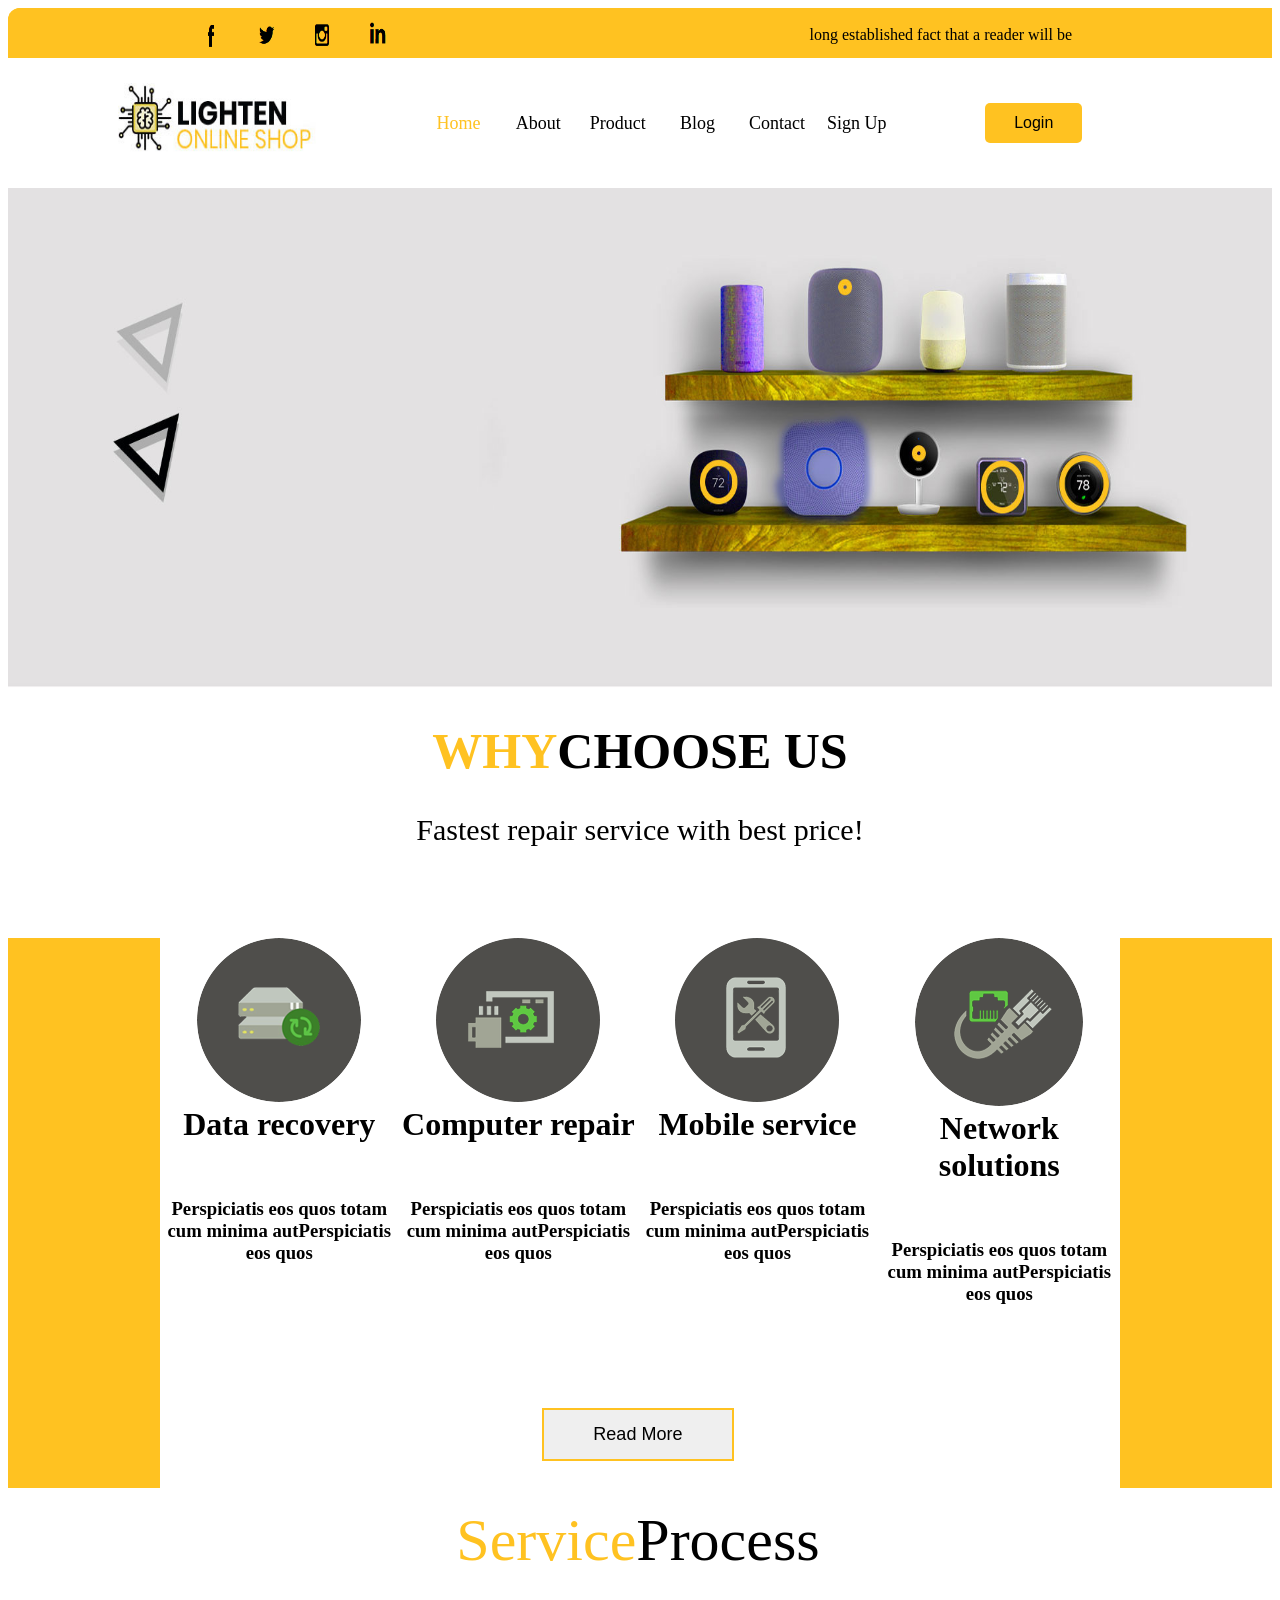
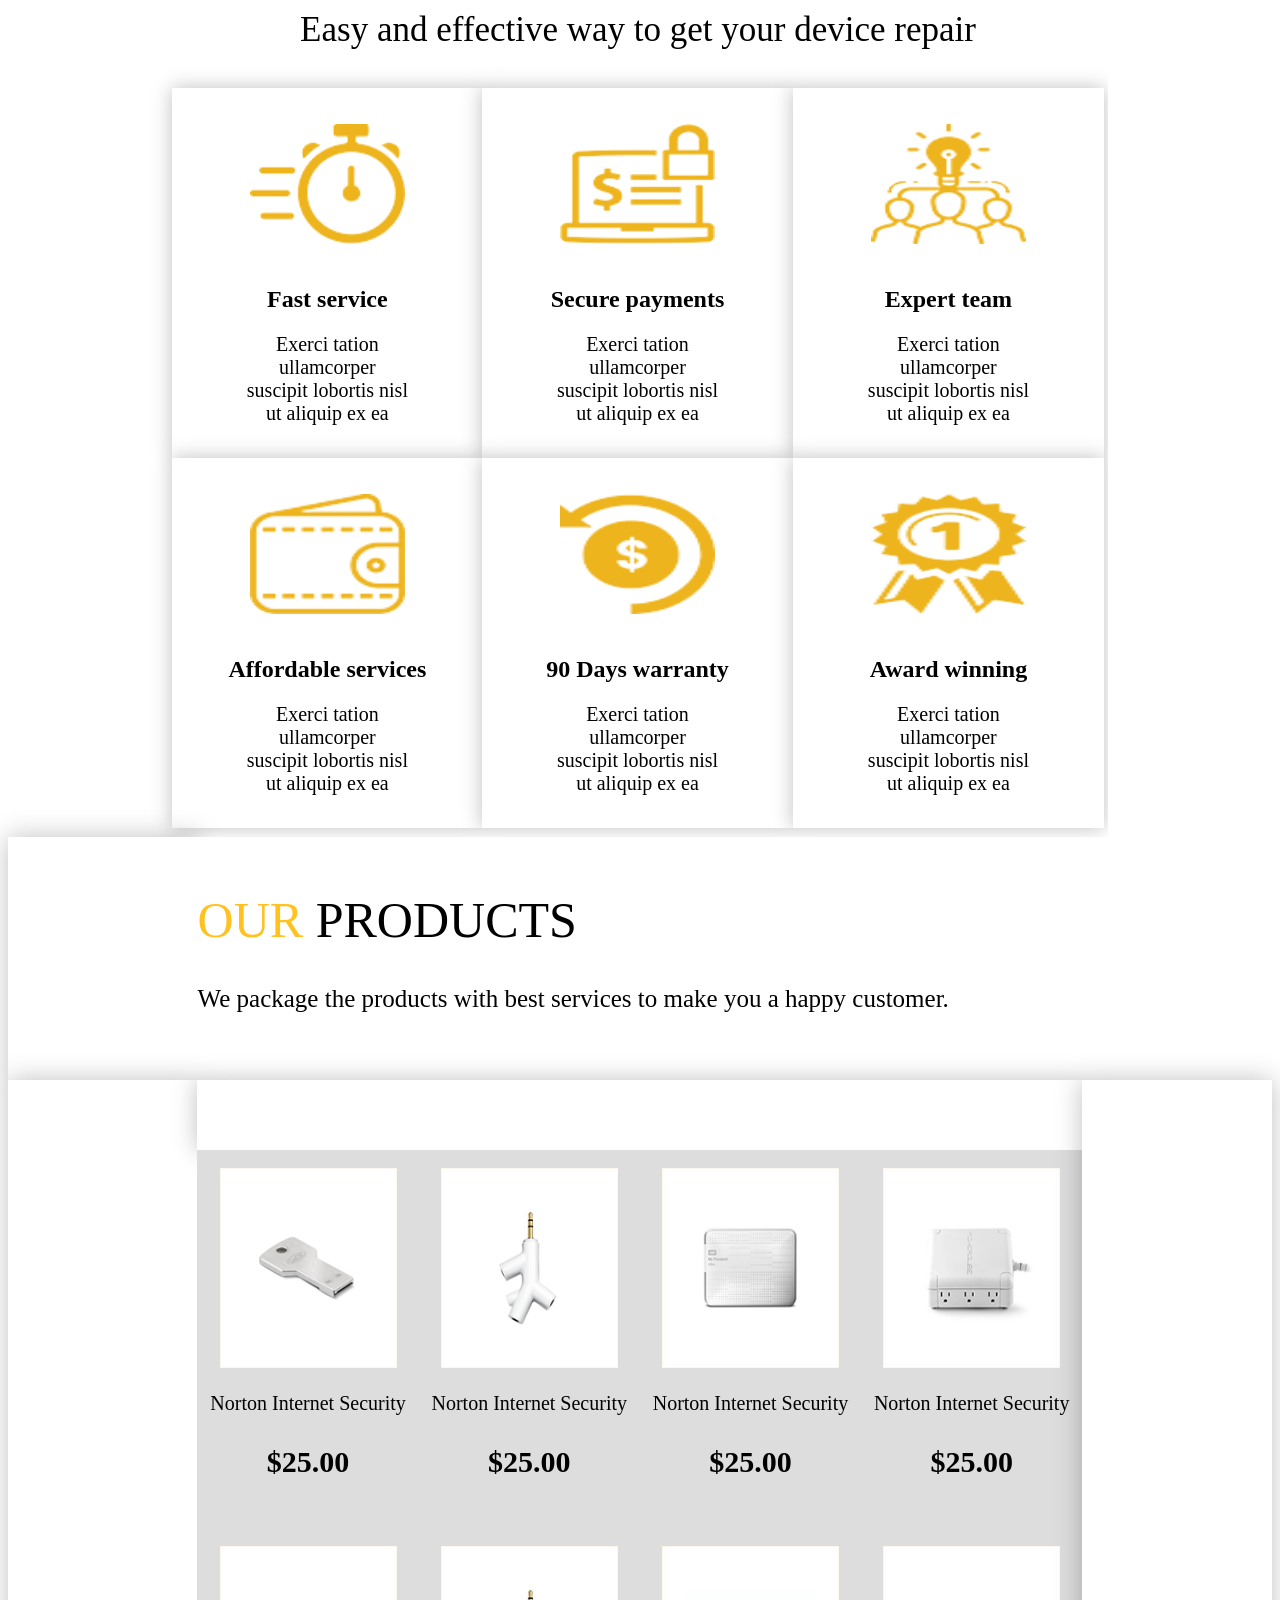
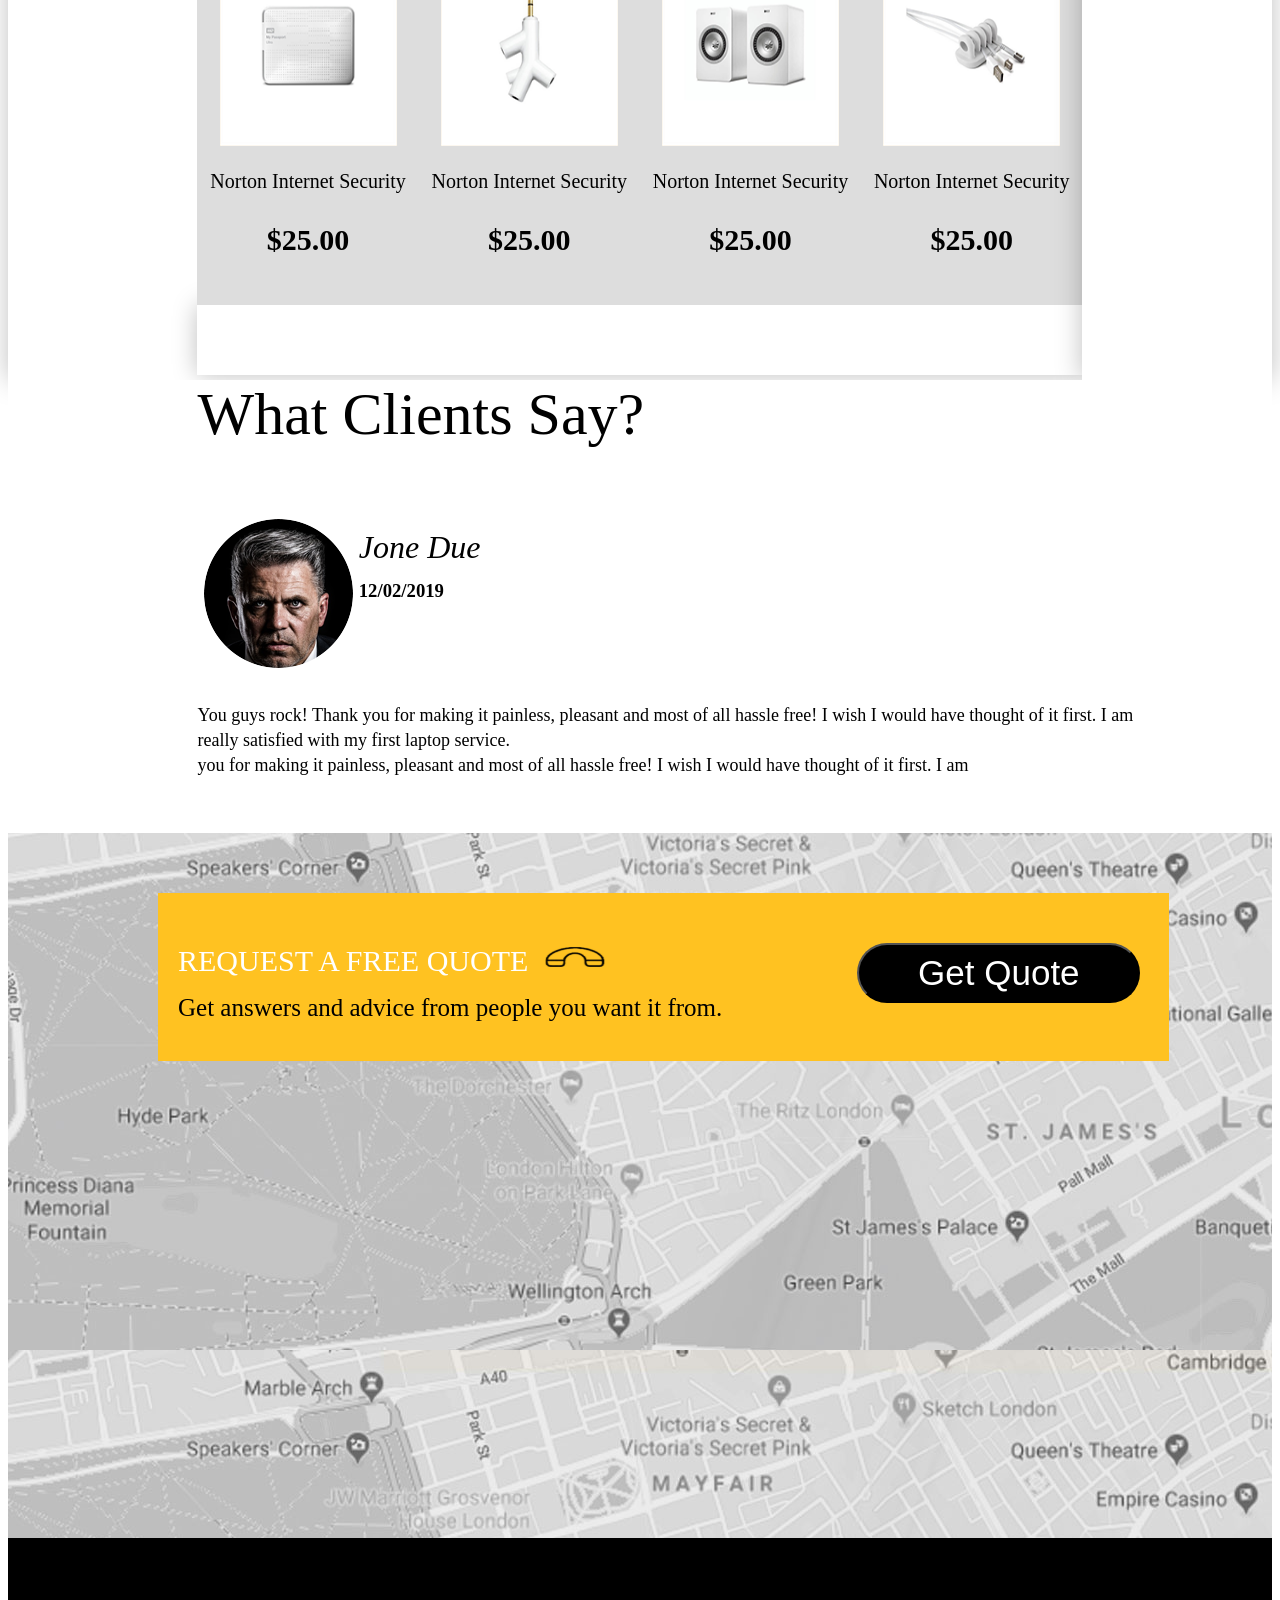
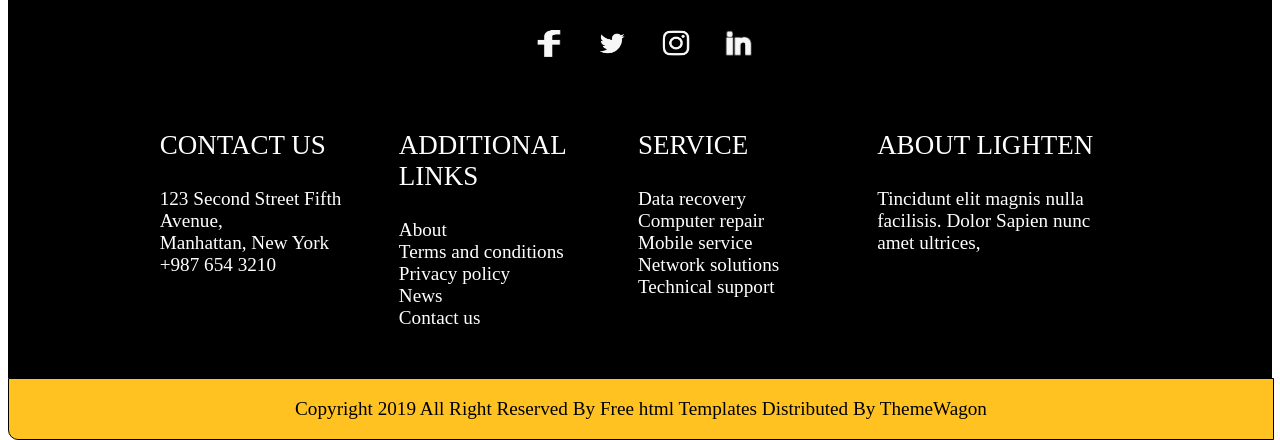
<file: index.html>
<!DOCTYPE html>
<html>
<head>
            <link rel="stylesheet" href="style.css">
    
    <title>Lighten</title>

</head>
<body>
    <div class="demo">

        <div class="header"> 

                    <div class="upper1">

                        <div class="margin1"></div>
                        <div class="main1">

                            <div class="social_icon">

                                    <div class="face"><br><a href="#.html"> <img src="images/facebook.png" height="50px" width="50%" alt="Image not Found" class="world"> </div> </a>
                                    <div class="twitter"><br><a href="#.html"> <img src="images/twitter.png" height="50px" width="50%" alt="Image not Found" class="world"> </div> </a>
                                    <div class="insta"> <br><a href="#.html"> <img src="images/instagram.png" height="50px" width="50%" alt="Image not Found" class="world"></div> </a>
                                    <div class="in"> <br><a href="#.html"> <img src="images/in.png" height="50px" width="50%" alt="Image not Found" class="world"> </div> </a>

                            </div>
                            <div class="space1"></div>
                            <div class="para1"> <br> 
                                long established fact that a reader will be
                            </div>

                        </div>
                        <div class="margin2"></div>

                    </div>

                    <div class="lower1">

                        <div class="margin3"></div>
                        <div class="main2">

                                <div class="icon"><img src="images/logo.jpg" height="70px" width="90%" alt="Image not Found" class="hello"></div>
                                <div class="upper2"></div>
                                <div class="middle1">

                                        <div class="hi"> <a href="index.html" class="home" style="color: #ffc221;">home</a></div>
                                        <div class="hi"> <a href="about.html" class="home">about</a></div>
                                        <div class="hi"> <a href="product.html"class="home">product</a></div>
                                        <div class="hi"> <a href="blog.html"class="home">blog</a></div>
                                        <div class="hi"> <a href="contact.html"class="home">contact</a></div>
                                        <div class="hi"> <a href="sign.html"class="home">sign Up</a></div>
                                        <div class="login"><button class="login1"><a href="sign.html" class="login2">login</a></button> </div>
                        

                                </div>
                                <div class="upper2"></div>

                        </div>
                        <div class="margin4"></div>

                    </div>

        </div>

        <div class="content"> 

            <div class="logo"><img src="images/banner.jpg" height="500px" width="100%" alt="Image not Found"> </div>
            
            <div class="why">

                    <div class="upper3">

                            <div class="left1"></div>
                            <div class="middle2">

                                <h1 class="text1"><span class="text20"> Why</span>Choose us</h1> 

                                <h2 class="text2">Fastest repair service with best price! </h2>

                            </div>
                            <div class="left2"></div>

                    </div>
                    <div class="lower2">

                        <div class="left3"></div>
                        <div class="middle3">

                                <div class="upper4">

                                        <div class="left5"> <center><img src="images/data(1).png" height="auto" width="auto">

                                            <figcaption class="text3">Data recovery</figcaption> <br> <br>
                                            <h3>Perspiciatis eos quos totam <br>
                                            cum minima autPerspiciatis <br>
                                            eos quos </h3> </center>

                                        </div>
                                        <div class="left5"><center><img src="images/computer.png" height="auto" width="auto">
                                        
                                            <figcaption class="text3">Computer repair</figcaption><br> <br>
                                           <h3> Perspiciatis eos quos totam <br>
                                            cum minima autPerspiciatis <br>
                                            eos quos</h3> </center>
                                        
                                        </div>
                                        <div class="left5"><center><img src="images/service.png" height="auto" width="auto">
                                        
                                            <figcaption class="text3">Mobile service</figcaption> <br> <br>
                                           <h3> Perspiciatis eos quos totam <br>
                                            cum minima autPerspiciatis <br>
                                            eos quos</h3> </center>
                                        
                                        </div>
                                        <div class="right1"><center><img src="images/solution.png" height="auto" width="auto">
                                        
                                            <figcaption class="text3"> Network solutions</figcaption><br> <br>
                                           <h3> Perspiciatis eos quos totam <br>
                                            cum minima autPerspiciatis <br>
                                            eos quos </h3> </center>
                                        
                                        </div>

                                </div>
                                <div class="lower3">
                                                    <div class="left6"></div>
                                                    <div class="middle4">
                                                            <div class="upper5"></div>
                                                            <div class="middle5">

                                                                <button class="read">read more</button>

                                                            </div>
                                                            <div class="upper5"></div>

                                                    </div>
                                                    <div class="left7"></div>
                                </div>
                                            
                        </div>

                        <div class="left4"></div>   
                                                  
                        <div class="service">

                            <div class="main3"></div>                 

                                <div class="left8">
                                     
                                </div>
                          <div class="middle6">

                            <div class="process"> <br>

                           <center> <span class="text26">Service</span><span class="text27">Process</span> </center>

                         <center> <p class="text28">Easy and effective way to get your device repair</p> </center> 

                            </div>
                    
                               <div class="upper6">                            
                                      <div class="fast"> <br> <br>
                                              <center>  <img src="images/Fast.png" height="120px" width="50%" alt="Image not Found"> </center>  <br>

                                              <h2 class="text4"> Fast service</h2> 

                                              <p class="para2">Exerci tation <br>
                                                 ullamcorper <br>
                                                 suscipit lobortis nisl <br>
                                                 ut aliquip ex ea</p>

                                      </div> 
                                      <div class="fast"> <br> <br>

                                        <center><img src="images/secure.png" height="120px" width="50%" alt="Image not Found"></center> <br>

                                        <h2 class="text4"> Secure payments </h2> 

                                        <p class="para2">Exerci tation <br>
                                                 ullamcorper <br>
                                                 suscipit lobortis nisl <br>
                                                 ut aliquip ex ea</p>

                                      </div> 
                                      <div class="expert"> <br> <br>

                                        <center><img src="images/team.png" height="120px" width="50%" alt="Image not Found"></center> <br>

                                        <h2 class="text4"> Expert team </h2> 

                                        <p class="para2">Exerci tation <br>
                                                 ullamcorper <br>
                                                 suscipit lobortis nisl <br>
                                                 ut aliquip ex ea</p>

                                      </div> 

                               </div> 

                                <div class="lower4">
                                        <div class="day">  <br> <br>

                                            <center><img src="images/affordable.png" height="120px" width="50%" alt="Image not Found"></center> <br>

                                            <h2 class="text4"> Affordable services</h2> 

                                            <p class="para2">Exerci tation <br>
                                                 ullamcorper <br>
                                                 suscipit lobortis nisl <br>
                                                 ut aliquip ex ea</p>
                                        </div>

                                        <div class="day">  <br> <br>

                                            <center><img src="images/days.png" height="120px" width="50%" alt="Image not Found"></center> <br>

                                            <h2 class="text4"> 90 Days warranty </h2> 

                                            <p class="para2">Exerci tation <br>
                                                 ullamcorper <br>
                                                 suscipit lobortis nisl <br>
                                                 ut aliquip ex ea</p>
                                        </div>

                                        <div class="award">  <br> <br>

                                            <center><img src="images/award.png" height="120px" width="50%" alt="Image not Found"></center> <br>

                                            <h2 class="text4"> Award winning </h2> 

                                            <p class="para2">Exerci tation <br>
                                                 ullamcorper <br>
                                                 suscipit lobortis nisl <br>
                                                 ut aliquip ex ea</p>

                                        </div>
                                
                                 </div>

                    </div>
                                <div class="right2"></div>
                        </div>

                    </div>

            </div>

            
            <div class="our"> 

                <div class="left9"></div>

                <div class="right3"> <br> <br> <br>

                    <span class="text5">OUR</span><span class="text6"> PRODUCTS</span> <br> <br> <br>
                    <span class="text7">We package the products with best services to make you a happy customer.</span>

                </div>

            </div>

            <div class="products"> 

                    <div class="left10"></div>
                    <div class="middle7">

                        <div class="upper7"></div>
                        <div class="middle8">

                                <div class="upper8">

                                    <div class="internet"> <br>

                                   <center><img src="images/p1.png" height="200px" width="80%" alt="Image not Found"> </center> 
                                   <p class="text8">Norton Internet Security</p> 
                                   <p class="text9">$25.00</p>
                                
                                    </div>

                                    <div class="internet"> <br>

                                        <center><img src="images/p2.png" height="200px" width="80%" alt="Image not Found"> </center> 
                                        <p class="text8">Norton Internet Security</p> 
                                        <p class="text9">$25.00</p>
                                        
                                    </div>

                                    <div class="internet"> <br>

                                        <center><img src="images/p5.png" height="200px" width="80%" alt="Image not Found"> </center>
                                        <p class="text8">Norton Internet Security</p>
                                        <p class="text9">$25.00</p>

                                    </div>

                                    <div class="norton"> <br>

                                        <center><img src="images/p4.png" height="200px" width="80%" alt="Image not Found"> </center> 
                                        <p class="text8">Norton Internet Security</p>
                                        <p class="text9">$25.00</p>

                                    </div>

                                </div>
                                <div class="upper8">
                                    
                                    <div class="internet"> <br>

                                   <center><img src="images/p5.png" height="200px" width="80%" alt="Image not Found"> </center> 
                                   <p class="text8">Norton Internet Security</p> 
                                   <p class="text9">$25.00</p>
                                   

                                    </div>

                                    <div class="internet"> <br>

                                        <center><img src="images/p2.png" height="200px" width="80%" alt="Image not Found"> </center> 
                                        <p class="text8">Norton Internet Security</p>
                                        <p class="text9">$25.00</p>
                                       

                                    </div>

                                    <div class="internet"> <br>

                                        <center><img src="images/p6.png" height="200px" width="80%" alt="Image not Found"> </center> 
                                        <p class="text8">Norton Internet Security</p> 
                                        <p class="text9">$25.00</p>      

                                    </div>

                                    <div class="norton"> <br>

                                        <center><img src="images/p7.png" height="200px" width="80%" alt="Image not Found"> </center> 
                                        <p class="text8">Norton Internet Security</p>
                                        <p class="text9">$25.00</p>

                                    </div>
                                </div>
                            
                        </div>
                        <div class="upper7"></div>

                    </div>
                    <div class="right4"></div>

            </div>

            <div class="client">

                <div class="left11"></div>

                <div class="right5">

                    <div class="upper9"><span class="text30">What Clients Say?</span></div>

                    <div class="middle9">

                        <div class="left12">

                            <center><img src="images/man.png" height="auto" width="auto" class="text10"></center>

                        </div>
                        <div class="left12">

                        <p class="text11">Jone Due</p>
                        <p><h3>12/02/2019</h3></p>

                        </div>
                        <div class="right6"></div>

                    </div>

                    <div class="upper9">

                      <p class="text12"> You guys rock! Thank you for making it painless, pleasant and most of all hassle free! I wish I would have thought of it first. I am <br>
                        really satisfied with my first laptop service.<br>
                        you for making it painless, pleasant and most of all hassle free! I wish I would have thought of it first. I am </p> 
                    </div>

                </div>

            </div>

        </div>

           
            <div class="map">     
                
            <div class="request">
                <div class="left14"> <br>

                    <p class="text21">REQUEST A FREE QUOTE <img src="images/call.png" height="30px" width="12%"></p>
                    <p class="text22">Get answers and advice from people you want it from.</p>

                </div>
                <div class="right8">

                    <button class="text23"><a href="#.html" class="text24">Get Quote</a></button>
                </div>

            </div> 
        
           </div>

         <div class="footer">

            <div class="upper10">

                <div class="upper11">     </div>
                <div class="upper11">

                            <div class="left13"></div>
                            <div class="middle10">

                                <div class="logo3">
                                  <a href="#.html"><img src="images/f.png" height="30px" width="30px" class="text13"></a>
                                </div>

                                <div class="logo3">
                                     <a href="#.html"><img src="images/t.png" height="30px" width="30px" class="text13"></a>
                                </div>
                                <div class="logo3">
                                     <a href="#.html"><img src="images/I.png" height="30px" width="30px" class="text13"></a>
                                </div>
                                <div class="logo4">
                                     <a href="#.html"><img src="images/n.png" height="30px" width="30px" class="text13"></a>
                                </div>

                            </div>
                            <div class="right7"></div>


                </div>
                <div class="lower6">
                    <div class="margin5"></div>
                    <div class="text14">

                        <div class="contact1">
                            <p class="text15">Contact us</p> 

                            <p class="text16">123 Second Street Fifth <br>
                               Avenue,<br>
                               Manhattan, New York <br>
                               +987 654 3210</p> <br>
                        </div>
                        <div class="contact1">
                            <p class="text15">Additional Links</p>
                            <p>
                                <a href="#.html"class="text17">About</a> <br>
                                <a href="#.html"class="text17" class="home">Terms and conditions</a><br>
                                <a href="#.html"class="text17">Privacy policy</a> <br>
                                <a href="#.html"class="text17">News</a> <br>
                                <a href="contact.html"class="text17">Contact us</a><br>

                            </p>

                        </div>
                        <div class="contact1">

                            <p class="text15">Service</p>

                            <p>
                                <a href="#.html"class="text17">Data recovery</a> <br>
                                <a href="#.html"class="text17">Computer repair</a><br>
                                <a href="#.html"class="text17">Mobile service</a> <br>
                                <a href="#.html"class="text17">Network solutions</a> <br>
                                <a href="#.html"class="text17">Technical support</a><br>
                            </p>  

                        </div>
                        <div class="about1">
                            <p class="text15">About Lighten

                                <p class="text17">
                                    Tincidunt elit magnis nulla  <br>
                                    facilisis. Dolor Sapien nunc <br>
                                    amet ultrices, <br>

                                </p>
                            </p>

                        </div>

                    </div>
                    <div class="margin6"></div>
                </div>

            </div>

            <div class="lower5">

                <p class="text18">Copyright 2019 All Right Reserved By <a href="#.html" class="text19">Free html Templates</a> Distributed By ThemeWagon </p>

            </div>



         </div>   


    </div>
    
</body>
</html>
</file>
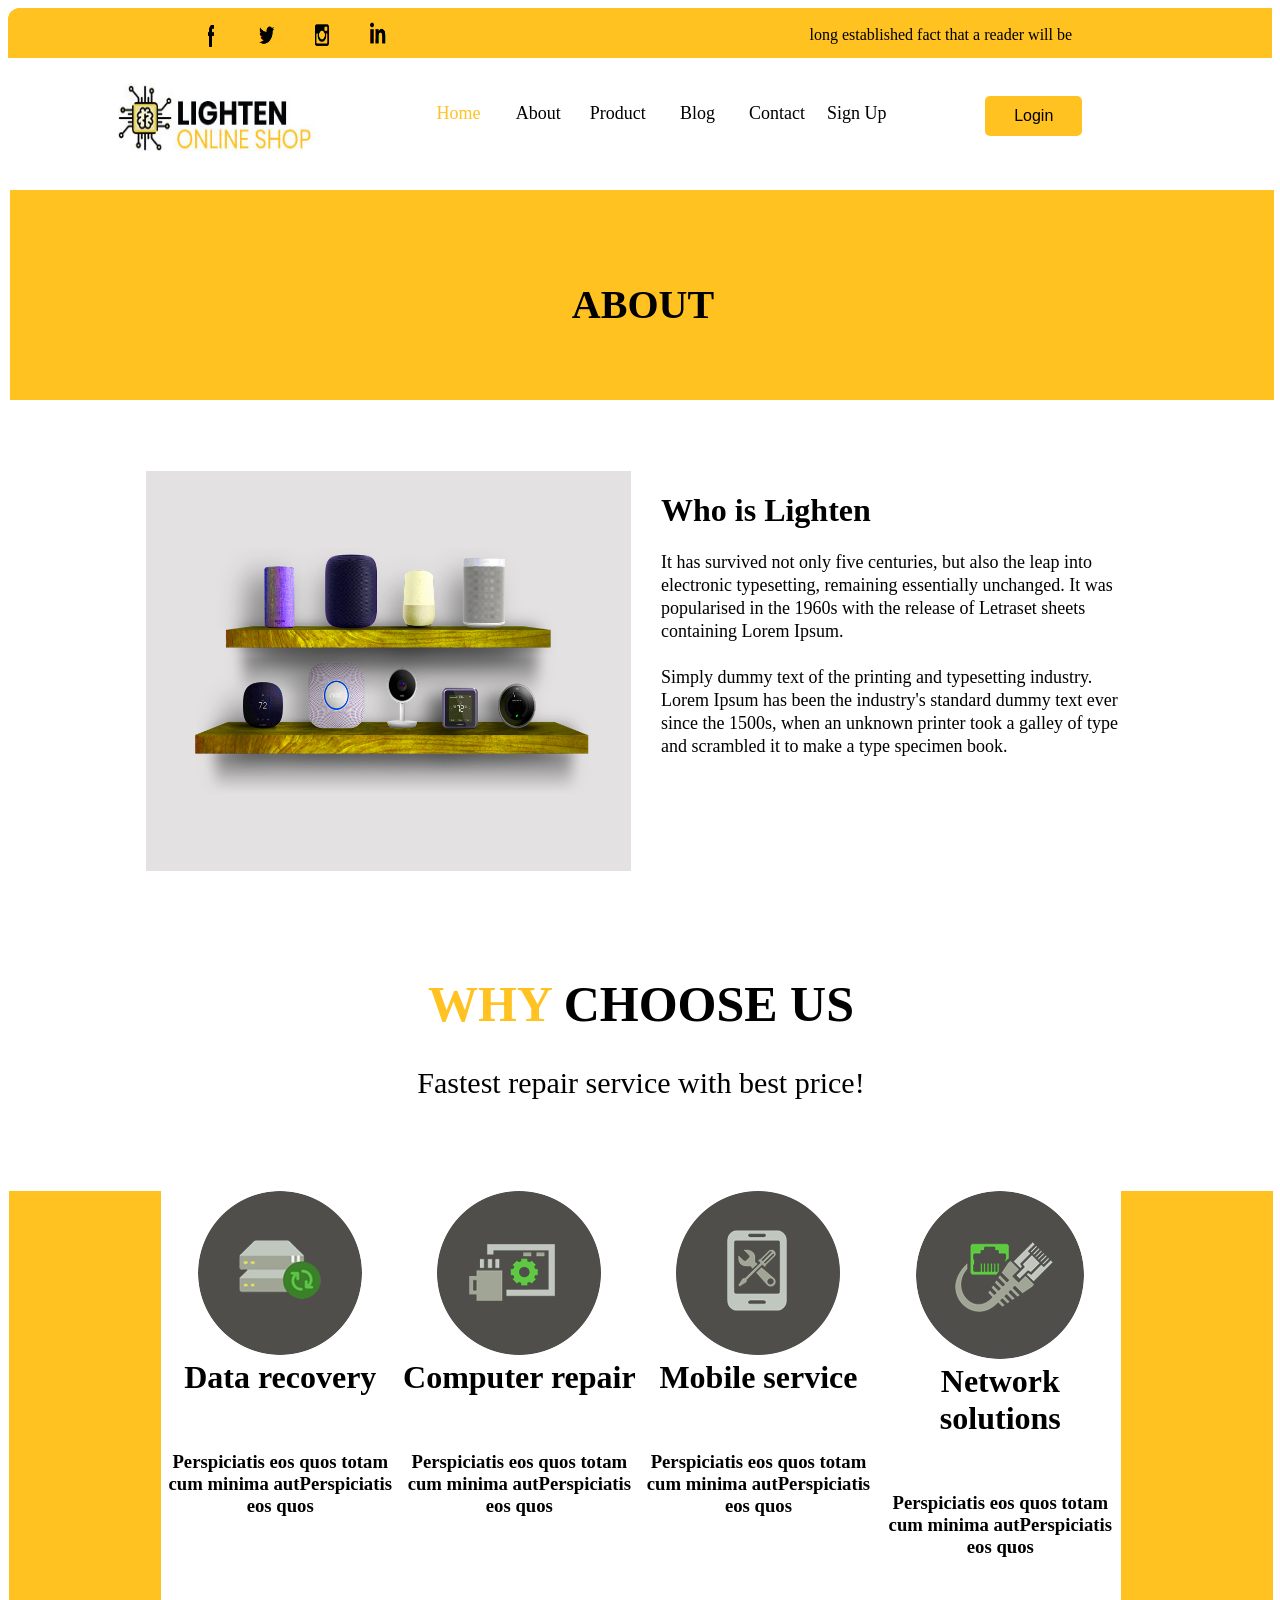
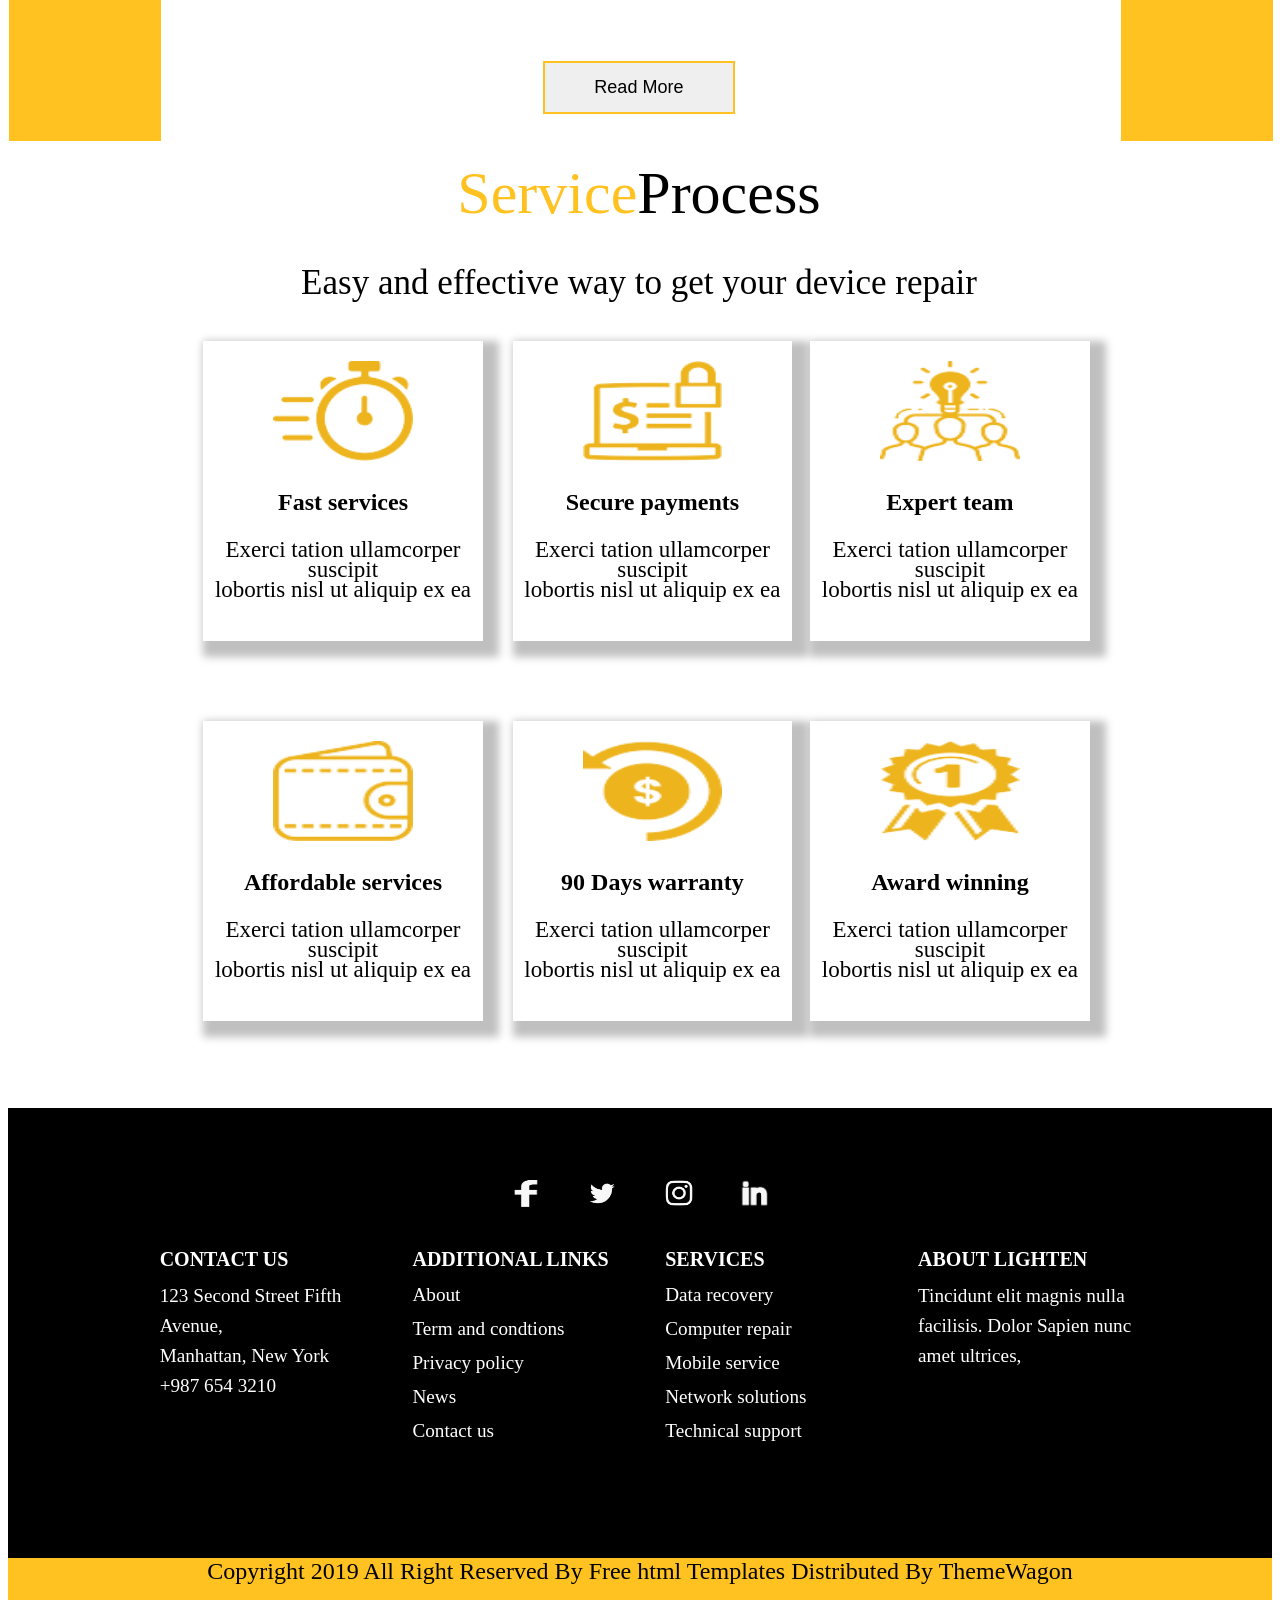
<file: about.html>
<!DOCTYPE html>
<html>
<head>
    <title>About</title>
                   <link rel="stylesheet" href="about.css">
</head>
<body>
    <div class="main">

        <div class="header"> 

                    <div class="upper1">

                        <div class="margin1"></div>
                        <div class="main1">

                            <div class="social_icon">

                                    <div class="face1"><br><a href="#.html"> <img src="images/facebook.png" height="50px" width="50%" alt="Image not Found" class="world"> </div> </a>
                                    <div class="twitter"><br><a href="#.html"> <img src="images/twitter.png" height="50px" width="50%" alt="Image not Found"class="world"> </div> </a>
                                    <div class="insta"> <br><a href="#.html"> <img src="images/instagram.png" height="50px" width="50%" alt="Image not Found" class="world"></div> </a>
                                    <div class="in1"> <br><a href="#.html"> <img src="images/in.png" height="50px" width="50%" alt="Image not Found" class="world"></div> </a>

                            </div>
                            <div class="space1"></div>
                            <div class="para1"> <br> 
                                long established fact that a reader will be
                            </div>

                        </div>
                        <div class="margin2"></div>

                    </div>

                    <div class="lower1">

                        <div class="margin3"></div>
                        <div class="main2">

                                <div class="icon"><img src="images/logo.jpg" height="70px" width="90%" alt="Image not Found" class="hello"></div>
                                <div class="upper2"></div>
                                <div class="middle1">

                                        <div class="hi"> <a href="index.html" class="home" style="color: #ffc221;">home</a></div>
                                        <div  class="hi"> <a href="about.html" class="home">about</a></div>
                                        <div  class="hi"> <a href="product.html"class="home">product</a></div>
                                        <div  class="hi"> <a href="blog.html"class="home">blog</a></div>
                                        <div  class="hi"> <a href="contact.html"class="home">contact</a></div>
                                        <div  class="hi">  <a href="sign.html"class="home">sign Up</a></div>
                                        <div class="login"><button class="login1"><a href="sign.html" class="login2">login</a></button> </div>
                        

                                </div>
                                <div class="upper2"></div>

                        </div>
                        <div class="margin4"></div>

                    </div>

        </div>


        <div class="content">

            <div class="upper10">

                <div class="contact"> <p class="text10">About</p></div>

            </div>

            <div class="lower10"> 
                <div class="margin5"></div>
                <div class="center2">
                    <div class="logo1">
                        <img src="images/logo2.png" height="400px" width="120%">
                    </div>
                    <div class="para2">
                        <h1 class="text11"> Who is Lighten</h1>
                        <p class="text12">It has survived not only five centuries, but also the leap into <br>
                                          electronic typesetting, remaining essentially unchanged. It was  <br>
                                          popularised in the 1960s with the release of Letraset sheets  <br>
                                          containing Lorem Ipsum. <br> 
                                            <br>
                                          Simply dummy text of the printing and typesetting industry. <br> 
                                          Lorem Ipsum has been the industry's standard dummy text ever <br>
                                          since the 1500s, when an unknown printer took a galley of type <br>
                                          and scrambled it to make a type specimen book.</p>

                    </div>

                </div>
                <div class="margin6"></div>

                      <div class="why">

                    <div class="upper3">

                            <div class="left1"></div>
                            <div class="middle2">

                                <h1 class="text1"><span style="color: #ffc221;">Why </span>Choose us</h1> 

                                <h2 class="text2">Fastest repair service with best price! </h2>

                            </div>
                            <div class="left2"></div>

                    </div>
                    <div class="lower2">

                        <div class="left3"></div>
                        <div class="middle3">

                                <div class="upper4">

                                        <div class="left5"> <center><img src="images/data(1).png" height="auto" width="auto">

                                            <figcaption class="text3">Data recovery</figcaption> <br> <br>
                                            <h3>Perspiciatis eos quos totam <br>
                                            cum minima autPerspiciatis <br>
                                            eos quos </h3> </center>

                                        </div>
                                        <div class="left5"><center><img src="images/computer.png" height="auto" width="auto">
                                        
                                            <figcaption class="text3">Computer repair</figcaption><br> <br>
                                           <h3> Perspiciatis eos quos totam <br>
                                            cum minima autPerspiciatis <br>
                                            eos quos</h3> </center>
                                        
                                        </div>
                                        <div class="left5"><center><img src="images/service.png" height="auto" width="auto">
                                        
                                            <figcaption class="text3">Mobile service</figcaption> <br> <br>
                                           <h3> Perspiciatis eos quos totam <br>
                                            cum minima autPerspiciatis <br>
                                            eos quos</h3> </center>
                                        
                                        </div>
                                        <div class="right1"><center><img src="images/solution.png" height="auto" width="auto">
                                        
                                            <figcaption class="text3"> Network solutions</figcaption><br> <br>
                                           <h3> Perspiciatis eos quos totam <br>
                                            cum minima autPerspiciatis <br>
                                            eos quos </h3> </center>
                                        
                                        </div>

                                </div>
                                <div class="lower3">
                                                    <div class="left6"></div>
                                                    <div class="middle4">
                                                            <div class="upper5"></div>
                                                            <div class="middle5">

                                                                <button class="read">read more</button>

                                                            </div>
                                                            <div class="upper5"></div>

                                                    </div>
                                                    <div class="left7"></div>
                                </div>
                                            
                        </div>

                        <div class="left4"></div>

                         <div class="service">

                            <div class="main3"></div>                 

                                <div class="left8">
                                     
                                </div>
                          <div class="middle6">

                            <div class="process"> <br>

                           <center> <span class="text26">Service</span><span class="text27">Process</span> </center>

                         <center> <p class="text28">Easy and effective way to get your device repair</p> </center> 

                            </div>
                                      <div class="box">
                                        <div class="upper21">
                                            <div class="box1">
                                                <center><img src="images/Fast.png" height="100px" width="50%" class="text26"> </center>
                                                <center><p class="text25">Fast services</p></center>
                                                <p class="text33">Exerci tation ullamcorper suscipit <br>
                                                    lobortis nisl ut aliquip ex ea</p>

                                            </div>
                                            <div class="box2">
                                                 <center><img src="images/secure.png" height="100px" width="50%" class="text26"> </center>
                                                 <center><p class="text25">Secure payments</p></center>
                                                 <p class="text33">Exerci tation ullamcorper suscipit <br>
                                                    lobortis nisl ut aliquip ex ea</p>
                                            </div>
                                            <div class="box3">
                                                 <center><img src="images/team.png" height="100px" width="50%" class="text26"> </center>
                                                 <center><p class="text25">Expert team</p></center>
                                                 <p class="text33">Exerci tation ullamcorper suscipit <br>
                                                    lobortis nisl ut aliquip ex ea</p>
                                            </div>

                                        </div>
                                        <div class="upper22">
                                            <div class="box1">
                                                 <center><img src="images/affordable.png" height="100px" width="50%" class="text26"> </center>
                                                 <center><p class="text25">Affordable services</p></center>
                                                 <p class="text33">Exerci tation ullamcorper suscipit <br>
                                                    lobortis nisl ut aliquip ex ea</p>
                                            </div>
                                            
                                            <div class="box2">
                                                 <center><img src="images/days.png" height="100px" width="50%" class="text26"> </center>
                                                 <center><p class="text25">90 Days warranty</p></center>
                                                 <p class="text33">Exerci tation ullamcorper suscipit <br>
                                                    lobortis nisl ut aliquip ex ea</p>
                                            </div>
                                            <div class="box3">
                                                 <center><img src="images/award.png" height="100px" width="50%" class="text26"> </center>
                                                 <center><p class="text25">Award winning</p></center>
                                                 <p class="text33">Exerci tation ullamcorper suscipit <br>
                                                    lobortis nisl ut aliquip ex ea</p>
                                            </div>

                                        </div>

                                      </div>                                                                 
        </div>
       
        </div>

        </div>
         
        </div>
        </div>
        
        </div>     
    </div> 
    <div class="footer">
        <div class="top">

            <div class="margin7"></div>
            <div class="center3">
                <div class="margin9"></div>
                <div class="icon1">
                    <div class="margin10"></div>
                     <div class="icon2">
                      <center>  <div class="face"><a href="#.html"><img src="images/f.png" height="30px" width="40%"></a></div></center>
                       <center> <div class="face"><a href="#.html"><img src="images/t.png" height="30px" width="40%"></a></div> </center>
                      <center>  <div class="face"><a href="#.html"><img src="images/I.png" height="30px" width="40%"></a></div> </center>
                      <center>  <div class="in"><a href="#.html"><img src="images/n.png" height="30px" width="40%"></a></div> </center>
 
                     </div>
                      <div class="margin11"></div>

                </div>
                <div class="details">
                    <div class="contact1">
                         <p class="text21">Contact us</p> 
                        <p class="text22">123 Second Street Fifth <br>
                                          Avenue, <br>
                                          Manhattan, New York <br>
                                          +987 654 3210
                                         </p>

                    </div>
                    <div class="contact1">
                        <p class="text21">Additional links</p>
                        <p><a href="#.html"class="text23">About</a></p>
                        <p><a href="#.html"class="text23">Term and condtions</a></p>
                        <p><a href="#.html"class="text23">Privacy policy</a></p>
                        <p><a href="#.html"class="text23">News</a></p>
                        <p><a href="contact.html"class="text23">Contact us</a></p>
                    </div>
                    <div class="contact1">
                         <p class="text21">Services</p> 
                        <p><a href="#.html"class="text23">Data recovery</a></p>
                        <p><a href="#.html"class="text23">Computer repair</a></p>
                        <p><a href="#.html"class="text23">Mobile service</a></p>
                        <p><a href="#.html"class="text23">Network solutions</a></p>
                        <p><a href="#.html"class="text23">Technical support</a></p>
                    </div>
                    <div class="contact2">
                        <p class="text21">About lighten</p> 
                        <p class="text22">Tincidunt elit magnis nulla <br>
                                          facilisis. Dolor Sapien nunc <br>
                                          amet ultrices, <br>
                                         </p>
                    </div>

                </div>

            </div>
            <div class="margin8"></div>

        </div>
        <div class="bottom">
            <p class="text18">Copyright 2019 All Right Reserved By <span><a href="#.html" class="text19"> Free html Templates</a> </span>Distributed By ThemeWagon</p>
        </div>
        
    </div>
    
   
    
</body>
</html>
</file>
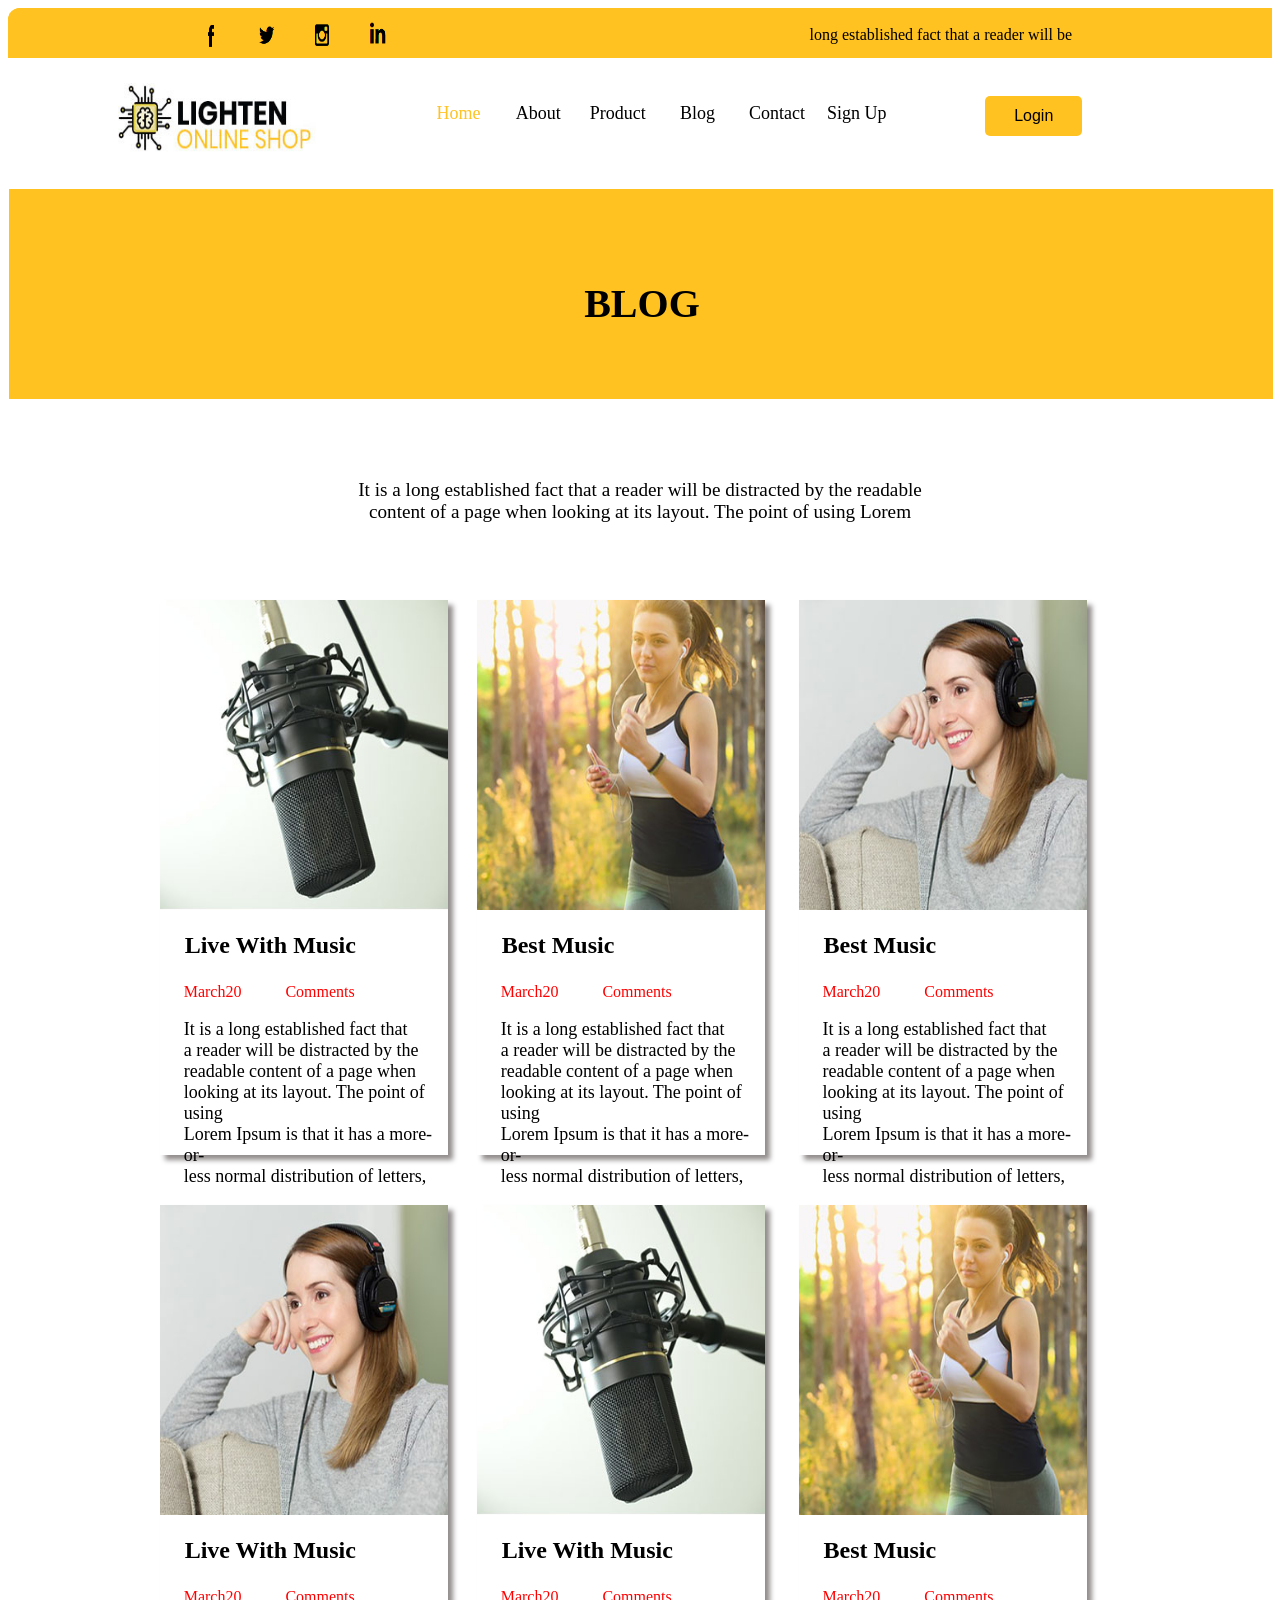
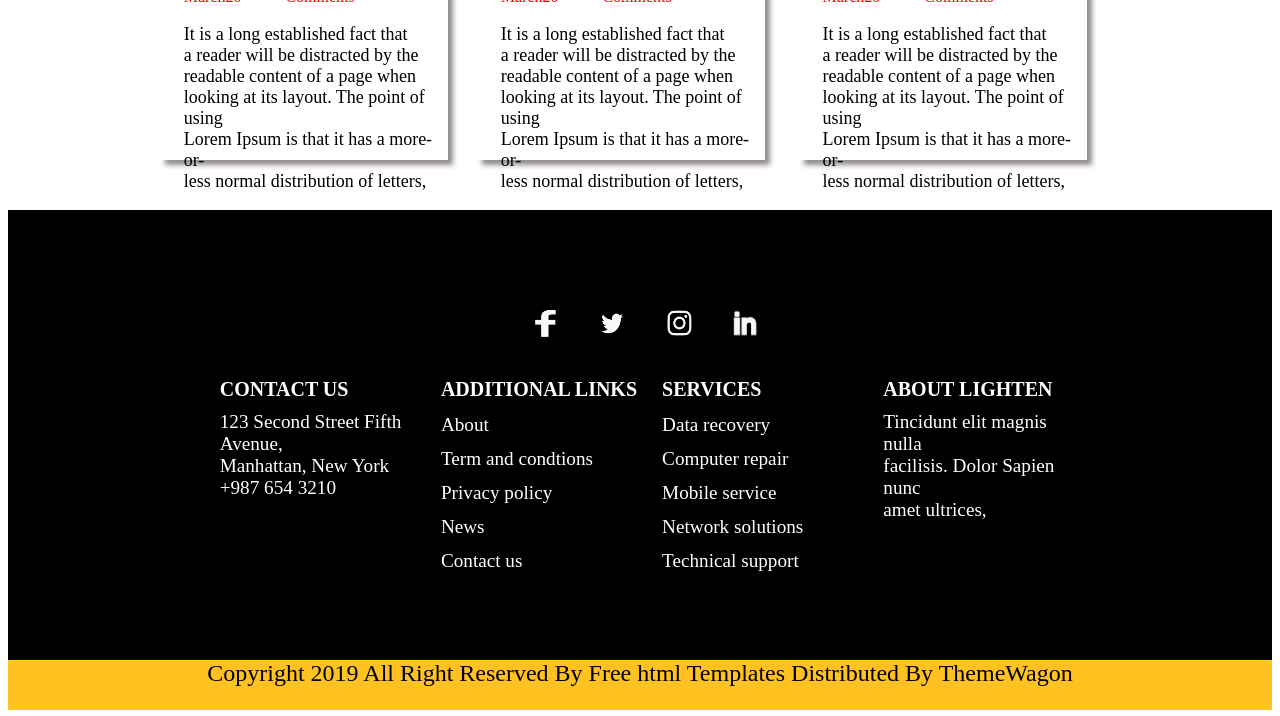
<file: blog.html>
<!DOCTYPE html>
<html>
<head>
    
    <title>Blog</title>
                            <link rel="stylesheet" href="blog.css">
</head>
<body>
        <div class="main">

        <div class="header"> 

                    <div class="upper1">

                        <div class="margin1"></div>
                        <div class="main1">

                            <div class="social_icon">

                                    <div class="face"><br><a href="#.html"> <img src="images/facebook.png" height="50px" width="50%" alt="Image not Found" class="world"> </div> </a>
                                    <div class="twitter"><br><a href="#.html"> <img src="images/twitter.png" height="50px" width="50%" alt="Image not Found" class="world"> </div> </a>
                                    <div class="insta"> <br><a href="#.html"> <img src="images/instagram.png" height="50px" width="50%" alt="Image not Found" class="world"></div> </a>
                                    <div class="in"> <br><a href="#.html"> <img src="images/in.png" height="50px" width="50%" alt="Image not Found" class="world"></div> </a>

                            </div>
                            <div class="space1"></div>
                            <div class="para1"> <br> 
                                long established fact that a reader will be
                            </div>

                        </div>
                        <div class="margin2"></div>

                    </div>

                    <div class="lower1">

                        <div class="margin3"></div>
                        <div class="main2">

                                <div class="icon"><img src="images/logo.jpg" height="70px" width="90%" alt="Image not Found" class="hello"></div>
                                <div class="upper2"></div>
                                <div class="middle1">

                                        <div class="hi"> <a href="index.html" class="home" style="color: #ffc221;">home</a></div>
                                        <div class="hi"> <a href="about.html" class="home">about</a></div>
                                        <div class="hi"> <a href="product.html"class="home">product</a></div>
                                        <div class="hi"> <a href="blog.html"class="home">blog</a></div>
                                        <div class="hi"> <a href="contact.html"class="home">contact</a></div>
                                        <div class="hi"> <a href="sign.html"class="home">sign Up</a></div>
                                        <div class="login"><button class="login1"><a href="sign.html" class="login2">login</a></button> </div>
                        

                                </div>
                                <div class="upper2"></div>

                        </div>
                        <div class="margin4"></div>

                    </div>
        
                <div class="content">

                    <div class="upper10">
                    
                   <div class="contact"> <p class="text10">Blog</p></div>

                   </div>

                    <div class="margin5"> 
                      <div class="block">
                        <p class="text13">It is a long established fact that a reader will be distracted by the readable<br>
                                                             content of a page when looking at its layout. The point of using Lorem</p>
                      </div>

                    </div>

                    <div class="blog1">

                        <div class="margin14"></div>
                        <div class="center1">
                            <div class="block1">
                                <div class="left7">
                                    <img src="images/mic.jpg" height="310px" width="100%">
                                    <p class="text17">Live With Music </p>
                                                <span style="color: red; word-spacing: 40px; padding-left: 24px;">March20 Comments</span>          
                                                <p class="text20">It is a long established fact that <br>
                                                                  a reader will be distracted by the <br>
                                                                  readable content of a page when    <br>
                                                                  looking at its layout. The point of using <br>
                                                                  Lorem Ipsum is that it has a more-or- <br>
                                                                  less normal distribution of letters,</p>
                                </div>
                                <div class="left8">
                                    <img src="images/jog.jpg" height="310px" width="100%">
                                    <p class="text17">Best Music </p>
                                                <span style="color: red; word-spacing: 40px; padding-left: 24px;">March20 Comments</span>          
                                                <p class="text20">It is a long established fact that <br>
                                                                  a reader will be distracted by the <br>
                                                                  readable content of a page when    <br>
                                                                  looking at its layout. The point of using <br>
                                                                  Lorem Ipsum is that it has a more-or- <br>
                                                                  less normal distribution of letters,</p>
                                    
                                </div>
                                <div class="right7">
                                    <img src="images/listen.jpg" height="310px" width="100%">
                                    <p class="text17">Best Music </p>
                                                <span style="color: red; word-spacing: 40px; padding-left: 24px;">March20 Comments</span>          
                                                <p class="text20">It is a long established fact that <br>
                                                                  a reader will be distracted by the <br>
                                                                  readable content of a page when    <br>
                                                                  looking at its layout. The point of using <br>
                                                                  Lorem Ipsum is that it has a more-or- <br>
                                                                  less normal distribution of letters,</p>
                                </div>
                                

                            </div>
                            <div class="block2">
                                <div class="left7">
                                    <img src="images/listen.jpg" height="310px" width="100%">
                                    <p class="text17">Live With Music </p>
                                                <span style="color: red; word-spacing: 40px; padding-left: 24px;">March20 Comments</span>          
                                                <p class="text20">It is a long established fact that <br>
                                                                  a reader will be distracted by the <br>
                                                                  readable content of a page when    <br>
                                                                  looking at its layout. The point of using <br>
                                                                  Lorem Ipsum is that it has a more-or- <br>
                                                                  less normal distribution of letters,</p>
                                </div>
                                <div class="left8">
                                    <img src="images/mic.jpg" height="310px" width="100%">
                                    <p class="text17">Live With Music </p>
                                                <span style="color: red; word-spacing: 40px; padding-left: 24px;">March20 Comments</span>          
                                                <p class="text20">It is a long established fact that <br>
                                                                  a reader will be distracted by the <br>
                                                                  readable content of a page when    <br>
                                                                  looking at its layout. The point of using <br>
                                                                  Lorem Ipsum is that it has a more-or- <br>
                                                                  less normal distribution of letters,</p>
                                </div>
                                <div class="right7">
                                    <img src="images/jog.jpg" height="310px" width="100%">
                                    <p class="text17">Best Music </p>
                                                <span style="color: red; word-spacing: 40px; padding-left: 24px;">March20 Comments</span>          
                                                <p class="text20">It is a long established fact that <br>
                                                                  a reader will be distracted by the <br>
                                                                  readable content of a page when    <br>
                                                                  looking at its layout. The point of using <br>
                                                                  Lorem Ipsum is that it has a more-or- <br>
                                                                  less normal distribution of letters,</p>
                                </div>
                            </div>
                            

                        </div>
                        <div class="margin15"></div>


                    </div>
                
                </div>

               <div class="footer">
                 <div class="margin9">
                <div class="top"></div>
                <div class="bottom"></div>

            </div>
            <div class="middle9">

                <div class="margin11"></div>
                <div class="main5">
                  <div class="left6"></div>
                  <div class="middle10">
                    <div class="facebook"><a href="#.html"><img src="images/f.png" height="30px" width="40%" class="text17"></div>
                    <div class="facebook"><a href="#.html"><img src="images/t.png" height="30px" width="40%"class="text17"></a></div>
                    <div class="facebook"><a href="#.html"><img src="images/I.png" height="30px" width="40%"class="text17"></a></div>
                    <div class="instta"><a href="#.html"><img src="images/n.png" height="30px" width="40%"class="text17"></a></div>
                  </div>

                  <div class="right6"></div>

                <div class="main_contact">

                    <div class="contact1"> <br>
                        <p class="text21">Contact us</p> 
                        <p class="text22">123 Second Street Fifth <br>
                                          Avenue, <br>
                                          Manhattan, New York <br>
                                          +987 654 3210
                                         </p>
                    </div>
                    <div class="contact1"> <br>
                        <p class="text21">Additional links</p>
                        <p><a href="#.html"class="text23">About</a></p>
                        <p><a href="#.html"class="text23">Term and condtions</a></p>
                        <p><a href="#.html"class="text23">Privacy policy</a></p>
                        <p><a href="#.html"class="text23">News</a></p>
                        <p><a href="contact.html"class="text23">Contact us</a></p>

                    </div>
                    <div class="contact1"> <br>
                        <p class="text21">Services</p> 
                        <p><a href="#.html"class="text23">Data recovery</a></p>
                        <p><a href="#.html"class="text23">Computer repair</a></p>
                        <p><a href="#.html"class="text23">Mobile service</a></p>
                        <p><a href="#.html"class="text23">Network solutions</a></p>
                        <p><a href="#.html"class="text23">Technical support</a></p>

                    </div>
                    <div class="contact2"> <br>
                        <p class="text21">About lighten</p> 
                        <p class="text22">Tincidunt elit magnis nulla <br>
                                          facilisis. Dolor Sapien nunc <br>
                                          amet ultrices, <br>
                                         </p>
                    </div>

                </div>
                <div class="main_footer">

                    <p class="text18">Copyright 2019 All Right Reserved By <span><a href="#.html" class="text19"> Free html Templates</a> </span>Distributed By ThemeWagon</p>

                </div>

                </div>

            </div>
            <div class="margin10">
                <div class="top"></div>
                <div class="bottom"></div>

            </div>
            
        </div>

               </div> 
    
        </div>

    </div>
    </body>
    </html>
</file>
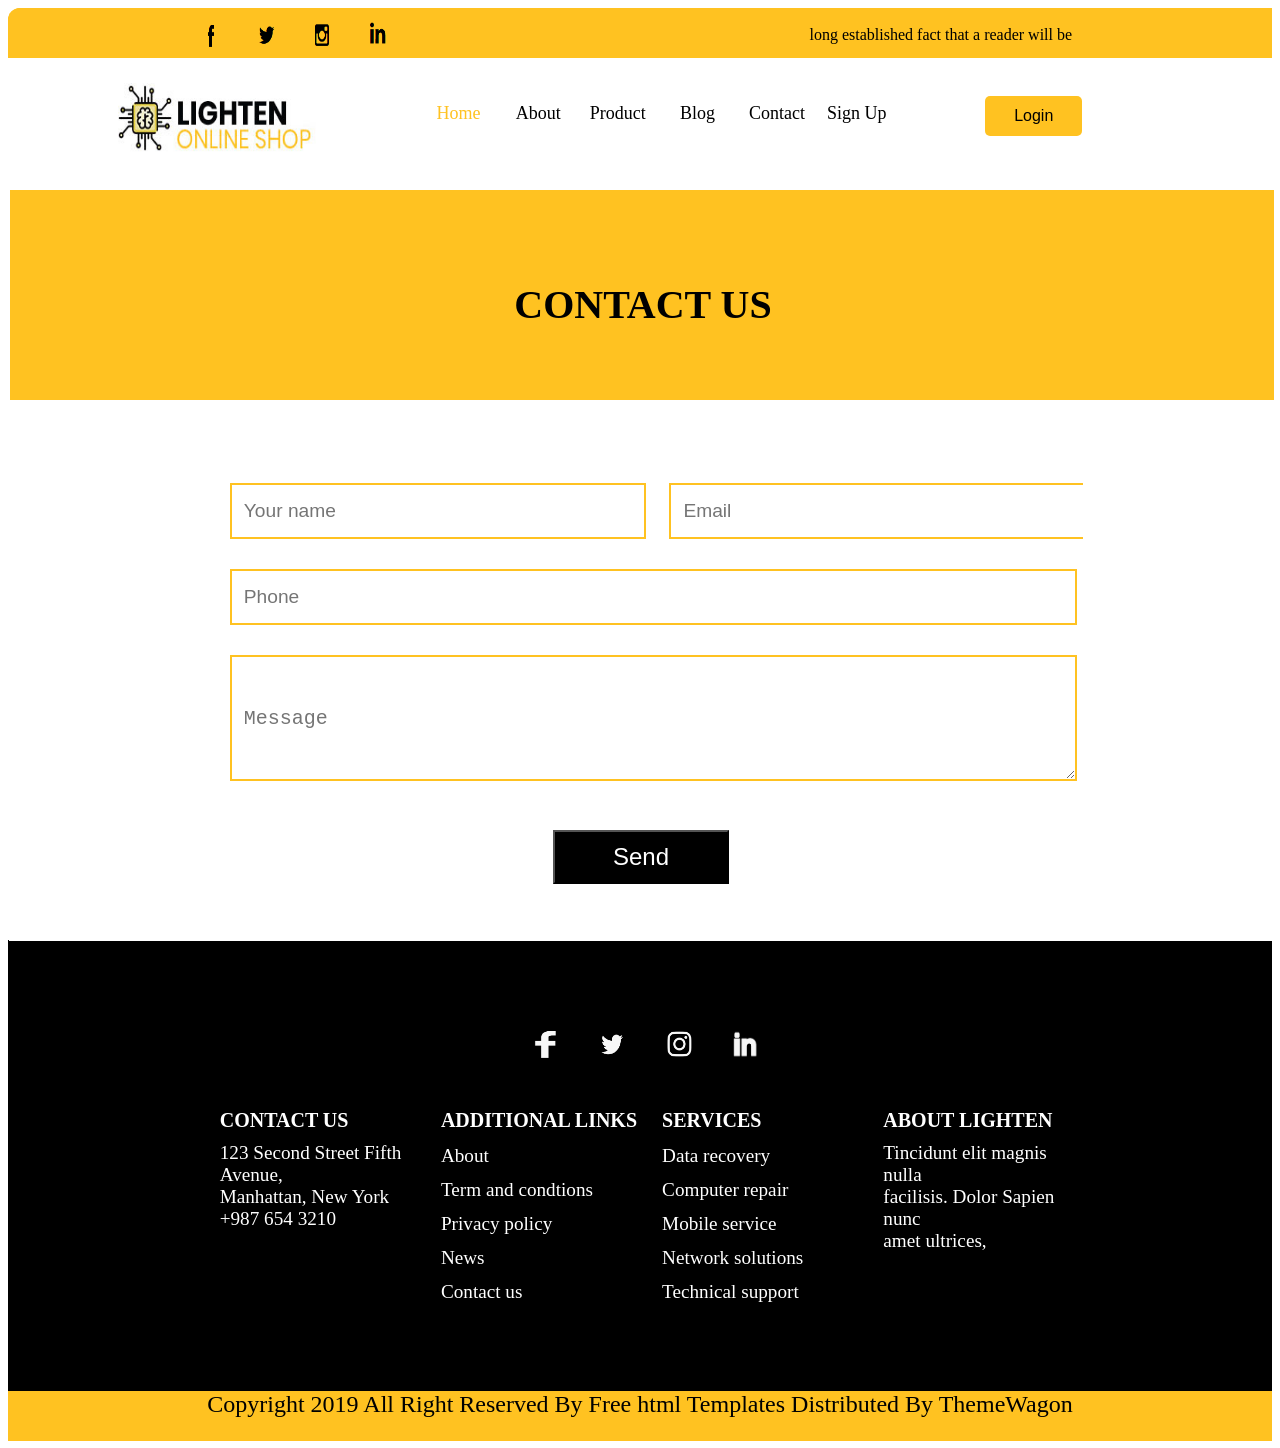
<file: contact.html>
<!DOCTYPE html>
<html>
<head>
    
    <title>Contact</title>
                            <link rel="stylesheet" href="contact.css">
</head>
<body>
        <div class="main">

        <div class="header"> 

                    <div class="upper1">

                        <div class="margin1"></div>
                        <div class="main1">

                            <div class="social_icon">

                                    <div class="face"><br><a href="#.html"> <img src="images/facebook.png" height="50px" width="50%" alt="Image not Found" class="world"> </div> </a>
                                    <div class="twitter"><br><a href="#.html"> <img src="images/twitter.png" height="50px" width="50%" alt="Image not Found" class="world"> </div> </a>
                                    <div class="insta"> <br><a href="#.html"> <img src="images/instagram.png" height="50px" width="50%" alt="Image not Found" class="world"></div> </a>
                                    <div class="in"> <br><a href="#.html"> <img src="images/in.png" height="50px" width="50%" alt="Image not Found" class="world"></div> </a>

                            </div>
                            <div class="space1"></div>
                            <div class="para1"> <br> 
                                long established fact that a reader will be
                            </div>

                        </div>
                        <div class="margin2"></div>

                    </div>

                    <div class="lower1">

                        <div class="margin3"></div>
                        <div class="main2">

                                <div class="icon"><img src="images/logo.jpg" height="70px" width="90%" alt="Image not Found" class="hello"></div>
                                <div class="upper2"></div>
                                <div class="middle1">

                                        <div class="hi"> <a href="index.html" class="home" style="color: #ffc221;">home</a></div>
                                        <div class="hi" > <a href="about.html" class="home">about</a></div>
                                        <div class="hi"> <a href="product.html"class="home">product</a></div>
                                        <div class="hi"> <a href="blog.html"class="home">blog</a></div>
                                        <div class="hi"> <a href="contact.html"class="home">contact</a></div>
                                        <div class="hi"> <a href="sign.html"class="home">sign Up</a></div>
                                        <div class="login"><button class="login1"><a href="sign.html" class="login2">login</a></button> </div>
                        

                                </div>
                                <div class="upper2"></div>

                        </div>
                        <div class="margin4"></div>

                    </div>

        </div>


        <div class="content">

            <div class="upper10">

                <div class="contact"> <p class="text10">Contact us</p></div>

            </div>

            <div class="lower10">

                <div class="margin7"></div>

                <div class="form"> <br> <br> <br>

                
               <form>

                    <pre>
    <label></label>                                      <label></label>
    <input type="text" placeholder="Your name" class="text11">   <input type="email" placeholder="Email" class="text11">

    <label></label>
    <input type="number" placeholder="Phone" class="text12">

    <textarea class="text13" placeholder="Message"></textarea> <br>

    <center><a href="#.html"><button class="text14"><p class="text15">Send</p></button></a></center>

                    </pre>

                        </form>

                </div>

                <div class="margin8"></div>
 
            </div>

        </div>

        <div class="footer">

            <div class="margin9">
                <div class="top"></div>
                <div class="bottom"></div>

            </div>
            <div class="middle9">

                <div class="margin11"></div>
                <div class="main5">
                  <div class="left6"></div>
                  <div class="middle10">
                    <div class="facebook"><a href="#.html"><img src="images/f.png" height="30px" width="40%" class="text17"></div>
                    <div class="facebook"><a href="#.html"><img src="images/t.png" height="30px" width="40%"class="text17"></a></div>
                    <div class="facebook"><a href="#.html"><img src="images/I.png" height="30px" width="40%"class="text17"></a></div>
                    <div class="instta"><a href="#.html"><img src="images/n.png" height="30px" width="40%"class="text17"></a></div>
                  </div>

                  <div class="right6"></div>

                <div class="main_contact">

                    <div class="contact1"> <br>
                        <p class="text21">Contact us</p> 
                        <p class="text22">123 Second Street Fifth <br>
                                          Avenue, <br>
                                          Manhattan, New York <br>
                                          +987 654 3210
                                         </p>
                    </div>
                    <div class="contact1"> <br>
                        <p class="text21">Additional links</p>
                        <p><a href="#.html"class="text23">About</a></p>
                        <p><a href="#.html"class="text23">Term and condtions</a></p>
                        <p><a href="#.html"class="text23">Privacy policy</a></p>
                        <p><a href="#.html"class="text23">News</a></p>
                        <p><a href="contact.html"class="text23">Contact us</a></p>

                    </div>
                    <div class="contact1"> <br>
                        <p class="text21">Services</p> 
                        <p><a href="#.html"class="text23">Data recovery</a></p>
                        <p><a href="#.html"class="text23">Computer repair</a></p>
                        <p><a href="#.html"class="text23">Mobile service</a></p>
                        <p><a href="#.html"class="text23">Network solutions</a></p>
                        <p><a href="#.html"class="text23">Technical support</a></p>

                    </div>
                    <div class="contact2"> <br>
                        <p class="text21">About lighten</p> 
                        <p class="text22">Tincidunt elit magnis nulla <br>
                                          facilisis. Dolor Sapien nunc <br>
                                          amet ultrices, <br>
                                         </p>
                    </div>

                </div>
                <div class="main_footer">

                    <p class="text18">Copyright 2019 All Right Reserved By <span><a href="#.html" class="text19"> Free html Templates</a> </span>Distributed By ThemeWagon</p>

                </div>

                </div>

            </div>
            <div class="margin10">
                <div class="top"></div>
                <div class="bottom"></div>

            </div>
            
        </div>

        </div>    
    
</body>
</html>
</file>
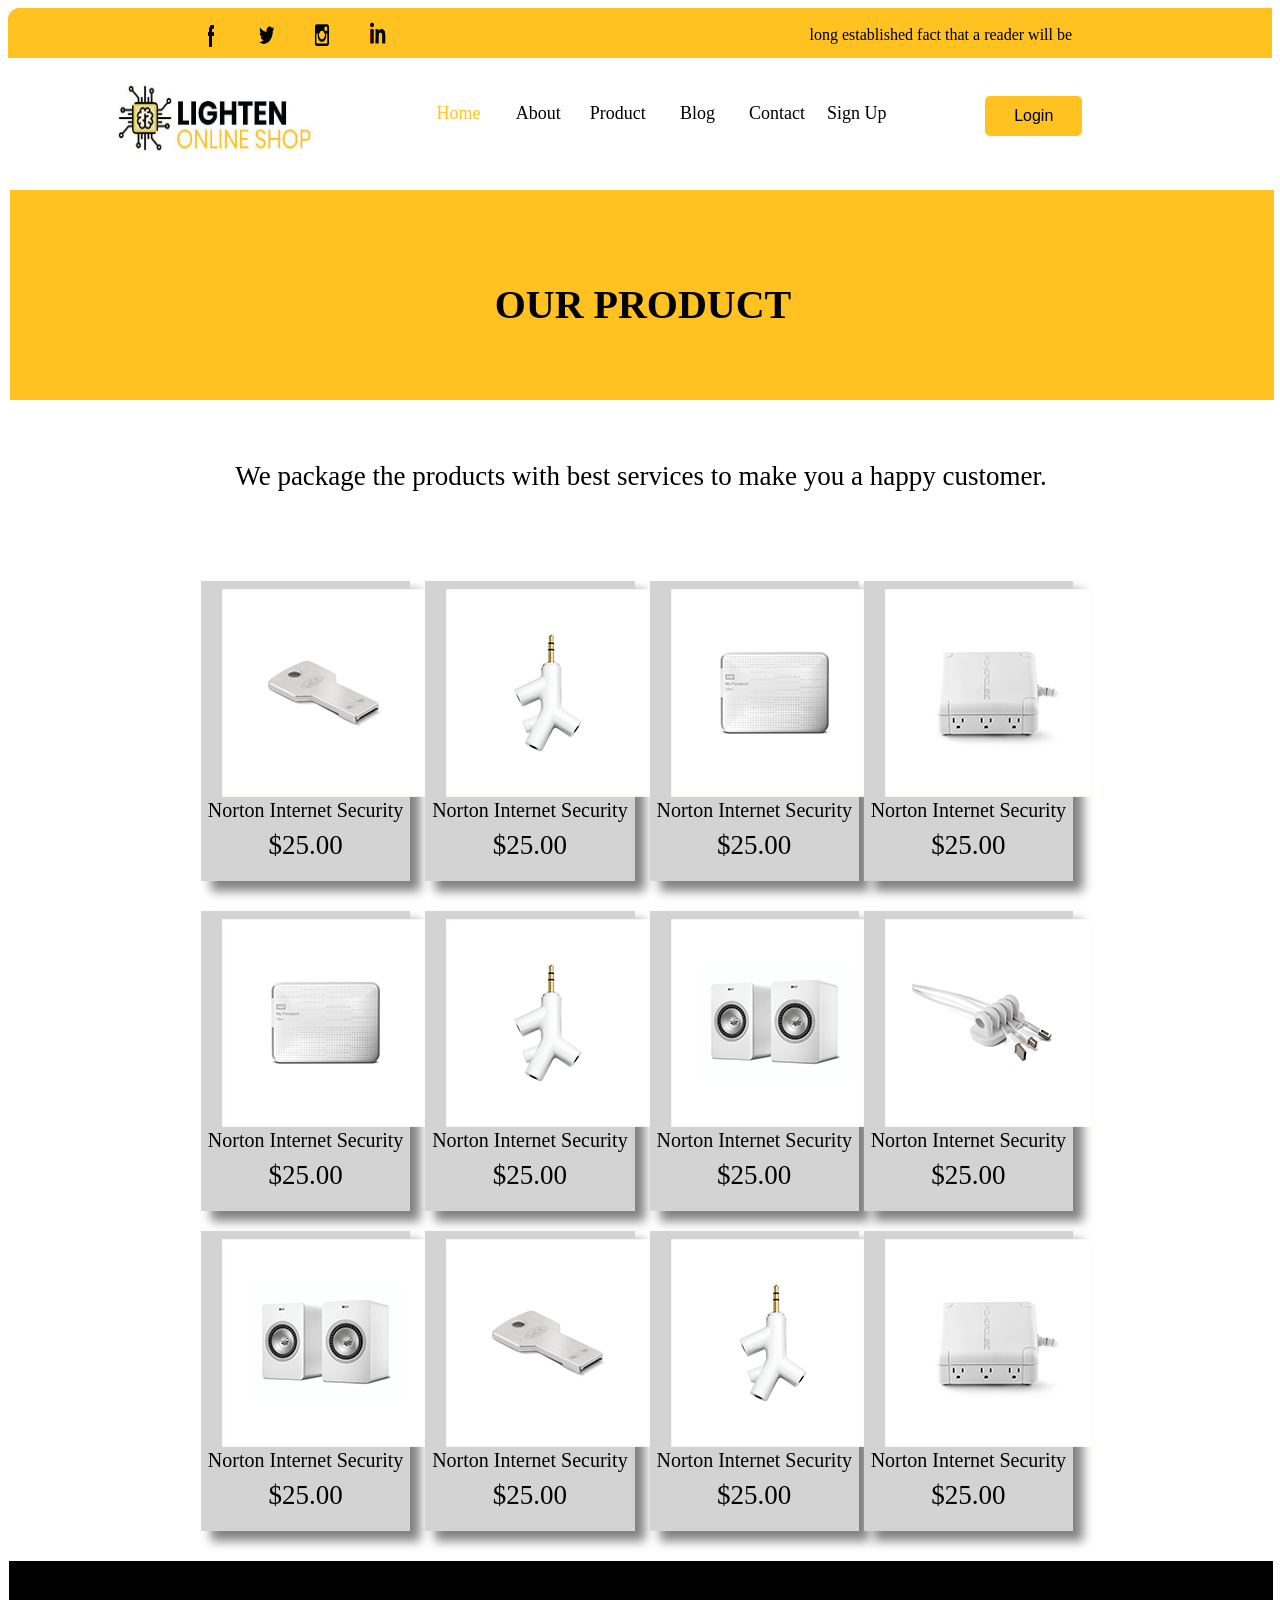
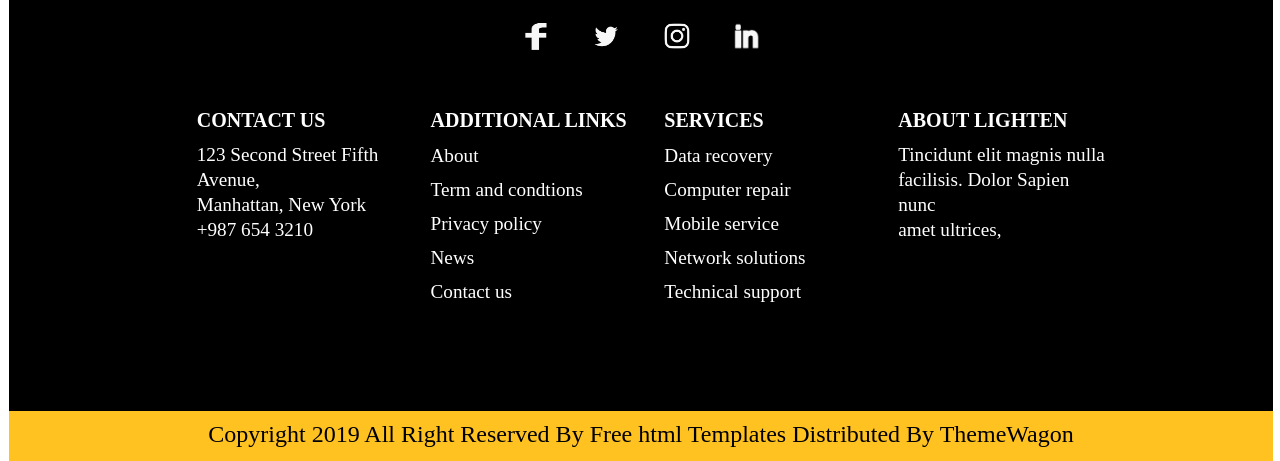
<file: product.html>
<!DOCTYPE html>
<html>
<head>
    <title>Product</title>
                            <link rel="stylesheet" href="product.css">
</head>
        
<body>
    <div class="main">

        <div class="header"> 

                    <div class="upper1">

                        <div class="margin1"></div>
                        <div class="main1">

                            <div class="social_icon">

                                    <div class="face"><br><a href="#.html"> <img src="images/facebook.png" height="50px" width="50%" alt="Image not Found" class="world"> </div> </a>
                                    <div class="twitter"><br><a href="#.html"> <img src="images/twitter.png" height="50px" width="50%" alt="Image not Found" class="world"> </div> </a>
                                    <div class="insta"> <br><a href="#.html"> <img src="images/instagram.png" height="50px" width="50%" alt="Image not Found" class="world"></div> </a>
                                    <div class="in"> <br><a href="#.html"> <img src="images/in.png" height="50px" width="50%" alt="Image not Found" class="world"></div> </a>

                            </div>
                            <div class="space1"></div>
                            <div class="para1"> <br> 
                                long established fact that a reader will be
                            </div>

                        </div>
                        <div class="margin2"></div>

                    </div>

                    <div class="lower1">

                        <div class="margin3"></div>
                        <div class="main2">

                                <div class="icon"><img src="images/logo.jpg" height="70px" width="90%" alt="Image not Found" class="hello"></div>
                                <div class="upper2"></div>
                                <div class="middle1">

                                        <div class="hi"> <a href="index.html" class="home" style="color: #ffc221;">home</a></div>
                                        <div class="hi"> <a href="about.html" class="home">about</a></div>
                                        <div class="hi"> <a href="product.html"class="home">product</a></div>
                                        <div class="hi"> <a href="blog.html"class="home">blog</a></div>
                                        <div class="hi"> <a href="contact.html"class="home">contact</a></div>
                                        <div class="hi"> <a href="sign.html"class="home">sign Up</a></div>
                                        <div class="login"><button class="login1"><a href="sign.html" class="login2">login</a></button> </div>
                        

                                </div>
                                <div class="upper2"></div>

                        </div>
                        <div class="margin4"></div>

                    </div>
        </div>
          <div class="content">

            <div class="upper10">

                <div class="contact"> <p class="text10">Our Product</p></div>

            </div>

            <div class="lower10"> 
                <p class="text11">We package the products with best services to make you a happy customer.</p>

            </div>

           <div class="products">
            <div class="margin11"></div>
            <div class="center1">
                <div class="hello1">
                    <div class="product1">
                        <div class="image1"><img src="images/p1.png"></div>
                        <p class="text12">Norton Internet Security</p>
                        <p class="text13">$25.00</p>
                    </div>
                    <div class="product1">
                        <div class="image1"><img src="images/p2.png"></div>
                        <p class="text12">Norton Internet Security</p>
                        <p class="text13">$25.00</p>
                    </div>
                    <div class="product1">
                        <div class="image1"><img src="images/p5.png"></div>
                        <p class="text12">Norton Internet Security</p>
                        <p class="text13">$25.00</p>
                    </div>
                    <div class="product2">
                        <div class="image1"><img src="images/p4.png"></div>
                        <p class="text12">Norton Internet Security</p>
                        <p class="text13">$25.00</p>
                    </div>

                </div>
                 <div class="hello2">
                    <div class="product1">
                        <div class="image1"><img src="images/p5.png"></div>
                        <p class="text12">Norton Internet Security</p>
                        <p class="text13">$25.00</p>
                    </div>
                    <div class="product1">
                        <div class="image1"><img src="images/p2.png"></div>
                        <p class="text12">Norton Internet Security</p>
                        <p class="text13">$25.00</p>
                    </div>
                    <div class="product1">
                        <div class="image1"><img src="images/p6.png"></div>
                        <p class="text12">Norton Internet Security</p>
                        <p class="text13">$25.00</p>
                    </div>
                    <div class="product2">
                        <div class="image1"><img src="images/p7.png"></div>
                        <p class="text12">Norton Internet Security</p>
                        <p class="text13">$25.00</p>
                    </div>
                 </div>
                  <div class="hello3">
                    <div class="product1">
                        <div class="image1"><img src="images/p6.png"></div>
                        <p class="text12">Norton Internet Security</p>
                        <p class="text13">$25.00</p>
                    </div>
                    <div class="product1">
                        <div class="image1"><img src="images/p1.png"></div>
                        <p class="text12">Norton Internet Security</p>
                        <p class="text13">$25.00</p>
                    </div>
                    <div class="product1">
                        <div class="image1"><img src="images/p2.png"></div>
                        <p class="text12">Norton Internet Security</p>
                        <p class="text13">$25.00</p>
                    </div>
                    <div class="product2">
                        <div class="image1"><img src="images/p4.png"></div>
                        <p class="text12">Norton Internet Security</p>
                        <p class="text13">$25.00</p>
                    </div>
                  </div>

            </div>
            <div class="margin12"></div>

           </div> 
             <div class="footer">
                <div class="upper11">
                    <div class="margin13"></div>
                    <div class="center2">
                        <div class="margin15"></div>
                        <div class="icon1">
                            <div class="margin16"></div>
                             <div class="icon2">
                                <center><div class="facebook"><a href="#.html"><img src="images/f.png" height="30px" width="40%"></a></div> </center>
                               <center> <div class="facebook"><a href="#.html"><img src="images/t.png" height="30px" width="40%"></a></div> </center>
                              <center> <div class="facebook"><a href="#.html"><img src="images/I.png" height="30px" width="40%"></a></div> </center>
                               <center> <div class="facebook1"><a href="#.html"><img src="images/n.png" height="30px" width="40%"></a></div> </center>
                             </div>
                              <div class="margin17"></div>
                        </div>
                        <div class="details">
                            <div class="contact1"> <br>
                                 <p class="text21">Contact us</p> 
                        <p class="text22">123 Second Street Fifth <br>
                                          Avenue, <br>
                                          Manhattan, New York <br>
                                          +987 654 3210
                                         </p>
                            </div>
                            <div class="contact1"> <br>
                                 <p class="text21">Additional links</p> 
                        <p><a href="#.html"class="text23">About</a></p>
                        <p><a href="#.html"class="text23">Term and condtions</a></p>
                        <p><a href="#.html"class="text23">Privacy policy</a></p>
                        <p><a href="#.html"class="text23">News</a></p>
                        <p><a href="contact.html"class="text23">Contact us</a></p>
                            </div>
                            <div class="contact1"> <br>
                                <p class="text21">Services</p> 
                        <p><a href="#.html"class="text23">Data recovery</a></p>
                        <p><a href="#.html"class="text23">Computer repair</a></p>
                        <p><a href="#.html"class="text23">Mobile service</a></p>
                        <p><a href="#.html"class="text23">Network solutions</a></p>
                        <p><a href="#.html"class="text23">Technical support</a></p>
                            </div>
                            <div class="contact2"> <br>
                                <p class="text21">About lighten</p> 
                        <p class="text22">Tincidunt elit magnis nulla <br>
                                          facilisis. Dolor Sapien nunc <br>
                                          amet ultrices, <br>
                                         </p>
                            </div>
                        </div>

                    </div>
                    <div class="margin14"></div>

                </div>
                <div class="lower11"><p class="text18">Copyright 2019 All Right Reserved By <span><a href="#.html" class="text19"> Free html Templates</a> </span>Distributed By ThemeWagon</p></div>
                
             </div>
</div>
    
</body>
</html>
</file>
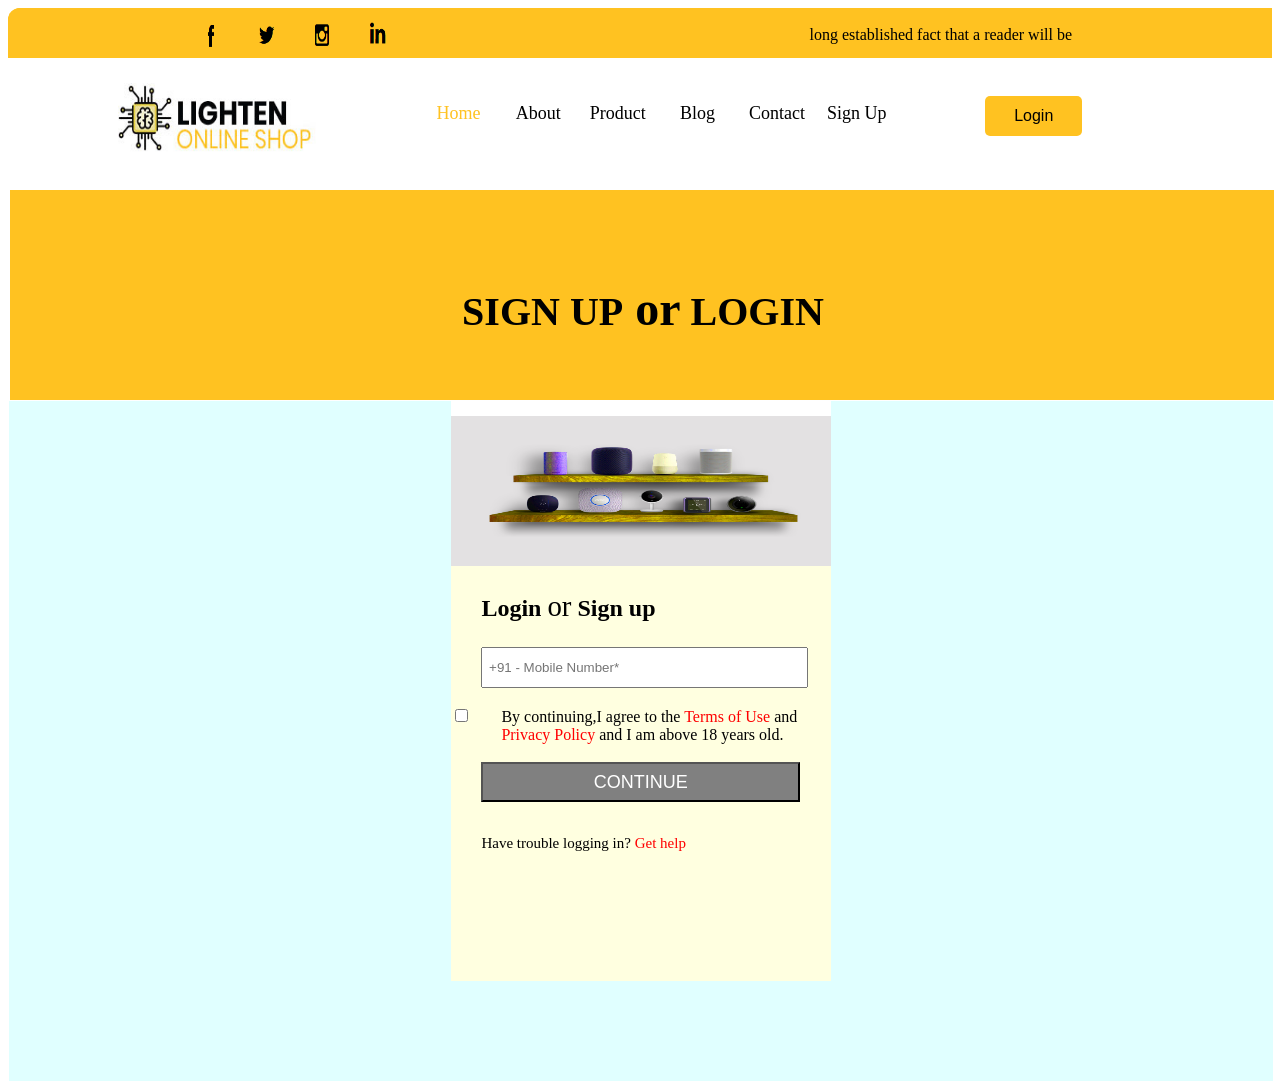
<file: sign.html>
<!DOCTYPE html>
<html>
<head>
    <title>Sign</title>
                            <link rel="stylesheet" href="sign.css">
</head>
<body>
            <div class="main">

        <div class="header"> 

                    <div class="upper1">

                        <div class="margin1"></div>
                        <div class="main1">

                            <div class="social_icon">

                                    <div class="face"><br><a href="#.html"> <img src="images/facebook.png" height="50px" width="50%" alt="Image not Found" class="world"> </div> </a>
                                    <div class="twitter"><br><a href="#.html"> <img src="images/twitter.png" height="50px" width="50%" alt="Image not Found" class="world"> </div> </a>
                                    <div class="insta"> <br><a href="#.html"> <img src="images/instagram.png" height="50px" width="50%" alt="Image not Found" class="world"></div> </a>
                                    <div class="in"> <br><a href="#.html"> <img src="images/in.png" height="50px" width="50%" alt="Image not Found" class="world"></div> </a>

                            </div>
                            <div class="space1"></div>
                            <div class="para1"> <br> 
                                long established fact that a reader will be
                            </div>

                        </div>
                        <div class="margin2"></div>

                    </div>

                    <div class="lower1">

                        <div class="margin3"></div>
                        <div class="main2">

                                <div class="icon"><img src="images/logo.jpg" height="70px" width="90%" alt="Image not Found" class="hello"></div>
                                <div class="upper2"></div>
                                <div class="middle1">

                                        <div class="hi"> <a href="index.html" class="home" style="color: #ffc221;">home</a></div>
                                        <div class="hi"> <a href="about.html" class="home">about</a></div>
                                        <div class="hi"> <a href="product.html"class="home">product</a></div>
                                        <div class="hi"> <a href="blog.html"class="home">blog</a></div>
                                        <div class="hi"> <a href="contact.html"class="home">contact</a></div>
                                        <div class="hi"> <a href="sign.html"class="home">sign Up</a></div>
                                        <div class="login"><button class="login1"><a href="sign.html" class="login2">login</a></button> </div>
                        

                                </div>
                                <div class="upper2"></div>

                        </div>
                        <div class="margin4"></div>

                    </div>

        </div>

        <div class="content">

            <div class="upper10">

                <div class="contact"> <p class="text10">Sign up<span class="text25"> or</span> Login </p></div>

            </div>

            <div class="lower10">
                
                <div class="box">
                    <div class="banner">
                        <img src="images/logo2.png" height="150px" width="100%">
                    </div>
                    <div class="middle6">
                        <p class="text15"> Login <span class="text16">or</span> Sign up</p> 
                        
                        <label></label>
                        <input type="text" placeholder=" +91 - Mobile Number*"class="text17"> <br>

                        <label></label> <br> 
                        <input type="checkbox"><span class="text18">By continuing,I agree to the <span><a href="#.html" class="text20">Terms of Use </a> </span>and</span> <br>
                                              <span class="text19"><a href="#.html" class="text20">Privacy Policy</a> <span>and I am above 18 years old.</span></span> <br> <br>

                        <button class="text21"><a href="#.html" class="text22">Continue</a></button>    <br> <br>


                        <p class="text23">Have trouble logging in? <span><a href="#.html" class="text20">Get help</a></span></p>

                    </div>
                    <div class="lower11"></div>

                </div>

            </div>

        </div>

    </div>
           
</body>
</html>
</file>
<file: style.css>
.demo{
    height: 2000px;
    width: 100%;
    background-color:white;
}

.header{
    height: 180px;
    width: 100%;
    border: none;
    background-color:white;
}

.upper1{
    height:50px;
    width: 100%;
    border:none;
    background-color: #ffc221;
    border-top-left-radius:12px;
}
.margin1{
    height: 50px;
    width: 15%;
    border: none;
    background-color: #ffc221;
    float: left;
    border-top-left-radius: 12px;
}

.main1{
    height: 50px;
    width: 70%;
    border: none;
    background-color: #ffc221;
    float: left;
}

.social_icon{
    height: 50px;
    width: 25%;
    border: none;
    background-color: #ffc221;
    float: left;
}

.face{
    height: 50px;
    width: 25%;
    border: none;
    background-color: #ffc221;
    float: left;
}

.twitter{
    height: 50px;
    width: 25%;
    border: none;
    background-color: #ffc221;
    float: left;
}

.insta{
    height: 50px;
    width: 25%;
    border: none;
    background-color: #ffc221;
    float: left;
}

.in{
    height: 50px;
    width: 25%;
    border: nones;
    background-color: #ffc221;
    float: right;
}

.world{
    margin-top: -15px;
}

.margin_1{
    height: 50px;
    width: 43%;
    border: none;
    background-color: #ffc221;
    float: left;
}
.para1{
    height: 50px;
    width: 32%;
    border: none;
    background-color: #ffc221;
    float: right;
    text-align: center;
}

.margin2{
    height: 50px;
    width: 15%;
    border: none;
    background-color: #ffc221;
    float: right;  
}

.lower1{
    height: 130px;
    width: 100%;
    border: none;
    background-color: #ffc221;
}

.margin3{
    height: 130px;
    width: 15%;
    border: none;
    background-color: white;
    float: left;
}

.main2{
    height: 130px;
    width: 70%;
    border: none;
    background-color: white;
    float: left;
}

.icon{
    height: 130px;
    width: 25%;
    border: none;
    background-color: white;
    float: left;
}
.hello{
    margin-top: 25px;
    margin-left: -80px;
}

.hi{
    margin-top: 15px;
}

.upper2{
    height:40px;
    width: 100%;
    border:none;
    background-color: white;
}

.middle1{
    height: 46px;
    width: 100%;
    border:none;
    background-color: white;
}

.home{
    height: 46px;
    width: 9%;
    border: none;
    background-color: white;
    float: left;
    text-decoration: none;
    text-align: center;
    font-size: large;
    text-transform: capitalize;
    color: black;
}

.home:hover{
    color: #ffc221;
}

.login{
    background-color: white;
    border: none;
    float: right;
    height: 46px;
    width: 11%;
    margin-top: -10px;
}

.login1{
    background-color: #ffc221;
    border: none;
    height: 40px;
    width: 100%;
    border-radius: 5px;
}

.login2{
    text-decoration: none;
    text-transform: capitalize;
    font-size: medium;
    text-align: center;
    color: black;
}

.login2:hover{
    color: white;
}


.margin4{
    height: 130px;
    width: 15%;
    border: none;
    background-color: white;
    float: right;
}

.content{
    height: 3200px;
    width: 100%;
    border: none;
    background-color: white;
}

.logo{
    height: 500px;
    width: 100%;
    border: none;
    background-color:white;
}
.why{
    height: 800px;
    width: 100%;
    background-color: white;
    border: none;
}

.upper3{
    height: 250px;
    width: 100%;
    background-color: white;
    border:none;
}

.left1{
    height: 250px;
    border: none;
    background-color: white;
    width: 30%;
    float: left;
}

.middle2{
    height: 250px;
    border: none;
    background-color:white;
    width: 40%;
    float: left;
}

.text1{
    text-align: center;
    font-weight: bolder;
    font-size: 50px;  
    text-transform: uppercase;
}

.text2{
    text-align: center;
    font-size: 30px;
    font-weight: lighter;
}

.left2{
    height: 250px;
    border:none;
    background-color: white;
    width: 29.68%;
    float: right;
}

.lower2{
    height: 550px;
    width: 100%;
    background-color: white;
    border:none;
}

.left3{
    height: 550px;
    width: 12%;
    background-color:#ffc221;
    border: none;
    float: left;
}

.middle3{
    height: 550px;
    width: 75.67%;
    background-color: white;
    border:none;
    float: left;
}

.upper4{
    height: 450px;
    width: 100%;
    border: none;
    background-color:white;
}

.left5{
    height: 450px;
    width: 25%;
    border: none;
    background-color:white;
    float: left;
}

.right1{
    height: 450px;
    width: 24.43%;
    border: none;
    background-color: white;
    float: right;
}

.text3{
    font-size: xx-large;
    font-weight: bolder;
}

.lower3{
    height: 97.3px;
    width: 100%;
    border: none;
    background-color:white;
}

.left6{
    height: 97.3px;
    width: 40%;
    border: none;
    background-color: white;
    float: left;
}
.middle4{
    height: 97.3px;
    width: 20%;
    border: none;
    background-color: white;
    float: left;
}

.upper5{
    height: 20px;
    width: 100%;
    background-color: white;
    border: none;
}

.middle5{
    height: 52.9px;
    width: 100%;
    background-color:white;
    border:none;
}

.read{
    height: 52.9px;
    border: 2px solid #ffc221;
    text-align: center;
    text-transform: capitalize;
    font-size: large;
    width: 100%;
}

.read:hover{
    background-color: #ffc221;
}

.left7{
    height: 97.3px;
    width: 40%;
    border: none;
    background-color: white;
    float: right;
}

.left4{
    height: 550px;
    width: 12%;
    background-color:#ffc221;
    border: none;
    float: right;
}

.service{
    height: 949px;
    width: 100%;
    background-color: white;
    border: none;
    
}

.left8{
    height: 949px;
    width: 13%;
    background-color:white;
    border: none;
    float: left;
}
.middle6{
    height: 949px;
    width: 73.68%;
    background-color:white;
    border: none;
    float: left;
}

.process{
    height: 200px;
    width: 100%;
    background-color: white;
    border: black;
}

.text26{
    color: #ffc221;
    font-size: 60px;
    font-weight: 500; 
}
.text27{
    font-size: 60px;
    font-weight: 500;
}
.text28{
    font-size: 35px;
    font-weight: 500;
}

.upper6{
    height: 370px;
    width: 100%;
    background-color: white;
    border:none;
}

.fast{
    height: 370px;
    width: 33.3%;
    background-color: white;
    border: none;
    float: left;
    box-shadow: #00000040 0px 0px 19px 0px;;
}

.expert{
    height: 370px;
    border:none;
    background-color: white;
    width: 33.33%;
    float: right;
    box-shadow: #00000040 0px 0px 19px 0px;;
}

.lower4{
    height: 370px;
    border: none;
    background-color:white;
    width: 100%;
}

.day{
    background-color: white;
    height: 370px;
    border: none;
    width: 33.3%;
    float: left;
    box-shadow: #00000040 0px 0px 19px 0px;;
}

.award{
    background-color:white;
    height: 370px;
    border:none;
    width: 33.33%;
    float: right;
    box-shadow: #00000040 0px 0px 19px 0px;;
}

.text4{
    text-align: center;
}

.para2{
    text-align: center;
    font-size: 20px;
}

.our{
    height: 300px;
    width: 100%;
    background-color: white;
    border:none;
}

.left9{
    height: 243px;
    width: 15%;
    background-color: white;
    border: none;
    float: left;
    box-shadow: #00000040 0px 0px 25px 0px;
}

.right3{
    height: 243px;
    width: 85%;
    background-color: white;
    border: none;
    float: right;
}

.text5{
    font-size: 50px;
    color: #ffc221;
}

.text6{
    font-size: 50px;
}

.text7{
    font-size: 25px;
}

.right2{
    height: 949px;
    width: 13%;
    background-color: white;
    border: none;
    float: right;
}

.products{
    height: 900px;
    width: 100%;
    background-color: white;
    border: none;
}

.left10{
    height: 900px;
    width: 14.99%;
    border: none;
    background-color:white;
    float: left;
    box-shadow: #00000040 0px 0px 25px 0px;
}

.middle7{
    height: 900px;
    width: 70%;
    border:none;
    background-color:white;
    float: left;
}

.upper7{
    height: 70px;
    width: 100%;
    border: none;
    background-color:white;
    box-shadow:#00000040 0px 0px 25px 0px ;
}

.middle8{
    height: 755px;
    width: 100%;
    background-color:white;
    border: none;
}

.upper8{
    height: 377.5px;
    width: 100%;
    background-color:white;
    border: none;
}

.internet{
    height: 377.5px;
    border: none;
    background-color: #ddd;
    width: 25%;
    float: left;
}

.norton{
    height: 377.5px;
    border:none;
    background-color: #ddd;
    width: 25%;
    float: right;
}

.text8{
    text-align: center;
    font-size: 20px;
}

.text9{
    text-align: center;
    font-size: 30px;
    font-weight: bold;
}

.right4{
    height: 900px;
    width: 15%;
    border: none;
    background-color: white;
    float: right;
    box-shadow: #00000040 0px 0px 25px 0px;
}

.client{
    height: 452.67px;
    width: 100%;
    border: none;
    background-color: white;
}

.left11{
    height: 452.67px;
    width: 15%;
    border:none;
    background-color: white;
    float: left; 
}

.right5{
    height: 452.67px;
    width: 85%;
    border:none;
    background-color: white;
    float: right;
}

.upper9{
    height: 127px;
    width: 100%;
    border: none;
    background-color: white;
}

.text30{
    font-size: 60px;
}

.middle9{
    height: 178px;
    width: 100%;
    border: none;
    background-color:white;
}

.left12{
    height: 178px;
    width: 15%;
    border: none;
    background-color:white;
    float: left;
}

.text10{
    margin-top: 12px;
}

.text11{
    font-style: italic;
    font-size: xx-large;
    margin-top: 40px;
    line-height: 1px;
}

.right6{
    height: 178px;
    width: 70%;
    border: none;
    background-color: white;
    float: right;
}

.text12{
    font-size: large;
    line-height: 25px;
}

.map{
    height:1350px;
    width: 100%;
    background-color: white;
    border: none;
    background-image: url(images/mapimg.jpg);
}

.request{
    height: 800px;
    width: 80%;
    border: none;
    margin-left: 150px;
}

.text21{
    margin-left: 20px;
    color: white;
    font-size: 30px;
}
.text22{
    margin-left: 20px;
    font-size: 25px;
    line-height: 0px;
}
.text23{
    height: 60px;
    width:80%;
    border-radius: 30px;
    margin-top: 50px;
    margin-left: 42px;
    background-color: black;
}

.text24{
    font-size:35px;
    font-weight: 500;
    text-decoration:none;
    color: white;
}

.left14{
    height: 168px;
    width: 65%;
    background-color: #ffc221;
    border: none;
    float: left;
    margin-top: 60px;
}

.right8{
    height: 168px;
    width: 35%;
    border:none;
    background-color: #ffc221;
    float: right;
    margin-top: 60px;
}

.footer{
    height: 500px;
    width: 100%;
    background-color: white;
    border:none;
}

.upper10{
    height: 440px;
    width: 100%;
    background-color: white;
    border: none;
}

.upper11{
    height: 70px;
    width: 100%;
    border: none;
    background-color: black;
}

.left13{
    height: 70px;
    border: none;
    background-color: black;
    float: left;
    width: 40%;
}

.middle10{
    height: 70px;
    border: none;
    background-color:black;
    float: left;
    width: 20%;
}

.logo3{
    height: 40px;
    width: 25%;
    float: left;
    border: none;
    background-color: black;
    margin-top: 15px;
}

.text13{
    margin-top: 5px;
    margin-left: 20px;
}

.logo4{
    height: 40px;
    width: 25%;
    float: right;
    border:none;
    background-color: black;
    margin-top: 15px;
}


.right7{
    height: 70px;
    border:none;
    background-color: black;
    float: right;
    width: 40%;
}

.lower6{
    height: 300px;
    width: 100%;
    border: none;
    background-color: black;
}

.margin5{
    height: 300px;
    width: 12%;
    border: none;
    background-color:black;
    float: left;
}
.text14{
    height: 300px;
    width: 75.68%;
    border: none;
    background-color:black;
    float: left;
}
.contact1{
    height: 250px;
    width: 25%;
    border:none;
    float: left;
    background-color: black;
    margin-top: 25px;
}

.text15{
    color: white;
    text-transform: uppercase;
    text-align: left;
    font-size: 27px;
}
.text16{
    color: white;
    text-align: left;
    font-size: larger;
}

.text17{
    text-decoration: none;
    text-align: left;
    font-size: larger;
    color: white;
}
.text17:hover{
    color: #ffc221;
}
.about1{
    height: 250px;
    width: 25%;
    border: none;
    float: right;
    background-color: black;
    margin-top: 25px;
}
.margin6{
    height: 300px;
    width: 12%;
    border: none;
    background-color:black;
    float: right;
}

.lower5{
    height: 60px;
    width: 100%;
    background-color: #ffc221;
    border: 0.1px solid black;
    border-bottom-left-radius: 10px;
}

.text18{
    text-align: center;
    font-size: larger;
}
.text19{
    color: black;
    text-decoration: none;
}

.text19:hover{
    color: white;
}

.text20{
    color: #ffc221;
    font-size: 50px;
    text-transform: uppercase;
}
</file>
<file: about.css>
.main{
    height: 2700px;
    width: 100%;
    background-color:white;
}

.header{
    height: 180px;
    width: 100%;
    border: none;
    background-color:white;
}

.upper1{
    height:50px;
    width: 100%;
    border:none;
    background-color: #ffc221;
    border-top-left-radius:12px;
}
.margin1{
    height: 50px;
    width: 15%;
    border: none;
    background-color: #ffc221;
    float: left;
    border-top-left-radius: 12px;
}

.main1{
    height: 50px;
    width: 70%;
    border: none;
    background-color: #ffc221;
    float: left;
}

.social_icon{
    height: 50px;
    width: 25%;
    border: none;
    background-color: #ffc221;
    float: left;
}

.face1{
    height: 50px;
    width: 25%;
    border: none;
    background-color: #ffc221;
    float: left;
}

.twitter{
    height: 50px;
    width: 25%;
    border: none;
    background-color: #ffc221;
    float: left;
}

.insta{
    height: 50px;
    width: 25%;
    border: none;
    background-color: #ffc221;
    float: left;
}

.in1{
    height: 50px;
    width: 25%;
    border: nones;
    background-color: #ffc221;
    float: right;
}

.world{
    margin-top: -15px;
}

.margin_1{
    height: 50px;
    width: 43%;
    border: none;
    background-color: #ffc221;
    float: left;
}
.para1{
    height: 50px;
    width: 32%;
    border: none;
    background-color: #ffc221;
    float: right;
    text-align: center;
}

.margin2{
    height: 50px;
    width: 15%;
    border: none;
    background-color: #ffc221;
    float: right;  
}

.lower1{
    height: 130px;
    width: 100%;
    border: none;
    background-color: #ffc221;
}

.margin3{
    height: 130px;
    width: 15%;
    border: none;
    background-color: white;
    float: left;
}

.main2{
    height: 130px;
    width: 70%;
    border: none;
    background-color: white;
    float: left;
}

.icon{
    height: 130px;
    width: 25%;
    border: none;
    background-color: white;
    float: left;
}
.hello{
    margin-top: 25px;
    margin-left: -80px;
}
.hi{
    margin-top: 5px;
}


.upper2{
    height:40px;
    width: 100%;
    border:none;
    background-color: white;
}

.middle1{
    height: 46px;
    width: 100%;
    border:none;
    background-color: white;
}

.home{
    height: 46px;
    width: 9%;
    border: none;
    background-color: white;
    float: left;
    text-decoration: none;
    text-align: center;
    font-size: large;
    text-transform: capitalize;
    color: black;
}

.home:hover{
    color: #ffc221;
}

.login{
    background-color: white;
    border: none;
    float: right;
    height: 46px;
    width: 11%;
    margin-top: -7px;
}

.login1{
    background-color: #ffc221;
    border: none;
    height: 40px;
    width: 100%;
    border-radius: 5px;
}

.login2{
    text-decoration: none;
    text-transform: capitalize;
    font-size: medium;
    text-align: center;
    color: black;
    
}

.login2:hover{
    color: white;
}


.margin4{
    height: 130px;
    width: 15%;
    border: none;
    background-color: white;
    float: right;
}.demo{
    height: 2000px;
    width: 100%;
    background-color:white;
}

.header{
    height: 180px;
    width: 100%;
    border: none;
    background-color:white;
}

.upper1{
    height:50px;
    width: 100%;
    border:none;
    background-color: #ffc221;
    border-top-left-radius:12px;
}
.margin1{
    height: 50px;
    width: 15%;
    border: none;
    background-color: #ffc221;
    float: left;
    border-top-left-radius: 12px;
}

.main1{
    height: 50px;
    width: 70%;
    border: none;
    background-color: #ffc221;
    float: left;
}

.social_icon{
    height: 50px;
    width: 25%;
    border: none;
    background-color: #ffc221;
    float: left;
}

.face{
    height: 50px;
    width: 25%;
    border: none;
    background-color: #ffc221;
    float: left;
}

.twitter{
    height: 50px;
    width: 25%;
    border: none;
    background-color: #ffc221;
    float: left;
}

.insta{
    height: 50px;
    width: 25%;
    border: none;
    background-color: #ffc221;
    float: left;
}

.in{
    height: 50px;
    width: 25%;
    border: nones;
    background-color: #ffc221;
    float: right;
}

.margin_1{
    height: 50px;
    width: 43%;
    border: none;
    background-color: #ffc221;
    float: left;
}
.para1{
    height: 50px;
    width: 32%;
    border: none;
    background-color: #ffc221;
    float: right;
    text-align: center;
}

.margin2{
    height: 50px;
    width: 15%;
    border: none;
    background-color: #ffc221;
    float: right;  
}

.lower1{
    height: 130px;
    width: 100%;
    border: none;
    background-color: #ffc221;
}

.margin3{
    height: 130px;
    width: 15%;
    border: none;
    background-color: white;
    float: left;
}

.main2{
    height: 130px;
    width: 70%;
    border: none;
    background-color: white;
    float: left;
}

.icon{
    height: 130px;
    width: 25%;
    border: none;
    background-color: white;
    float: left;
}

.upper2{
    height:40px;
    width: 100%;
    border:none;
    background-color: white;
}

.middle1{
    height: 46px;
    width: 100%;
    border:none;
    background-color: white;
}

.home{
    height: 46px;
    width: 9%;
    border: none;
    background-color: white;
    float: left;
    text-decoration: none;
    text-align: center;
    font-size: large;
    text-transform: capitalize;
    color: black;
}

.home:hover{
    color: #ffc221;
}

.login{
    background-color: white;
    border: none;
    float: right;
    height: 46px;
    width: 11%;
}

.login1{
    background-color: #ffc221;
    border: none;
    height: 40px;
    width: 100%;
    border-radius: 5px;
}

.login2{
    text-decoration: none;
    text-transform: capitalize;
    font-size: medium;
    text-align: center;
    color: black;
}

.login2:hover{
    color: white;
}


.margin4{
    height: 130px;
    width: 15%;
    border: none;
    background-color: white;
    float: right;
}

.content{
    height: 750px;
    width: 100%;
    background-color:white;
    border: 0.1px solid white;
}

.upper10{
    height: 210px;
    width: 100%;
    background-color: #ffc221;
    border: 0.1px solid white;
}

.contact{
    height: 100px;
    width: 40%;
    background-color: #ffc221;
    border: 0.1px solid #ffc221;
    margin-top: 60px;
    margin-left: 30%;
}

.text10{
    text-transform: uppercase;
    text-align: center;
    font-size: 40px;
    margin-top: 30px;
    font-weight: bolder;   
}

.lower10{
    height: 540px;
    width: 100%;
    background-color:white;
}

.margin5{
    height: 540px;
    width: 10%;
    background-color: white;
    float: left;
}
.center2{
    height: 540px;
    width: 80%;
    background-color:white;
    float: left;
}
.logo1{
    height: 400px;
    width: 40%;
    background-color: white;
    margin-top: 70px;
    float: left;
    margin-left: 1%;
}
.para2{
    height: 400px;
    width: 50%;
    background-color: white;
    margin-top: 70px;
    float: right;
}

.text11{
    font-weight:bolder;
    padding-left: 20px;
}

.text12{
    padding-left: 20px;
    font-size: large;
    line-height: 23px;
}

.margin6{
    height: 540px;
    width: 10%;
    background-color: white;
    float: right;
}
.why{
    height: 800px;
    width: 100%;
    background-color: white;
    border: none;
}

.upper3{
    height: 250px;
    width: 100%;
    background-color: white;
    border:none;
}

.left1{
    height: 250px;
    border: none;
    background-color: white;
    width: 30%;
    float: left;
}

.middle2{
    height: 250px;
    border: none;
    background-color:white;
    width: 40%;
    float: left;
}

.text1{
    text-align: center;
    font-weight: bolder;
    font-size: 50px;  
    text-transform: uppercase;
}

.text2{
    text-align: center;
    font-size: 30px;
    font-weight: lighter;
}

.left2{
    height: 250px;
    border:none;
    background-color: white;
    width: 29.68%;
    float: right;
}

.lower2{
    height: 550px;
    width: 100%;
    background-color: white;
    border:none;
}

.left3{
    height: 550px;
    width: 12%;
    background-color:#ffc221;
    border: none;
    float: left;
}

.middle3{
    height: 550px;
    width: 75.67%;
    background-color: white;
    border:none;
    float: left;
}

.upper4{
    height: 450px;
    width: 100%;
    border: none;
    background-color:white;
}

.left5{
    height: 450px;
    width: 25%;
    border: none;
    background-color:white;
    float: left;
}

.right1{
    height: 450px;
    width: 24.43%;
    border: none;
    background-color: white;
    float: right;
}

.text3{
    font-size: xx-large;
    font-weight: bolder;
}

.lower3{
    height: 97.3px;
    width: 100%;
    border: none;
    background-color:white;
}

.left6{
    height: 97.3px;
    width: 40%;
    border: none;
    background-color: white;
    float: left;
}
.middle4{
    height: 97.3px;
    width: 20%;
    border: none;
    background-color: white;
    float: left;
}

.upper5{
    height: 20px;
    width: 100%;
    background-color: white;
    border: none;
}

.middle5{
    height: 52.9px;
    width: 100%;
    background-color:white;
    border:none;
}

.read{
    height: 52.9px;
    border: 2px solid #ffc221;
    text-align: center;
    text-transform: capitalize;
    font-size: large;
    width: 100%;
}

.read:hover{
    background-color: #ffc221;
}

.left7{
    height: 97.3px;
    width: 40%;
    border: none;
    background-color: white;
    float: right;
}

.left4{
    height: 550px;
    width: 12%;
    background-color:#ffc221;
    border: none;
    float: right;
}
.service{
    height: 949px;
    width: 100%;
    background-color: white;
    border: none;
    
}

.left8{
    height: 949px;
    width: 13%;
    background-color:white;
    border: none;
    float: left;
}
.middle6{
    height: 949px;
    width: 73.68%;
    background-color:white;
    border: none;
    float: left;
}

.process{
    height: 200px;
    width: 100%;
    background-color: white;
    border: black;
}

.text26{
    color: #ffc221;
    font-size: 60px;
    font-weight: 500; 
}
.text27{
    font-size: 60px;
    font-weight: 500;
}
.text28{
    font-size: 35px;
    font-weight: 500;
}

.box{
    height: 750px;
    width: 100%;
    background-color: white;
}

.upper21{
    height: 300px;
    width: 100%;
    background-color: white;
    border: none;
}
.upper22{
    height: 300px;
    width: 100%;
    background-color:white;
    border: none;
    margin-top:80px ;
}

.box1{
    height:300px;
    width: 30%;
    float: left;
    background-color:white;
    border: none;
    box-shadow: #00000040 8px 8px 8px 8px;
    margin-left: 30px;
}
.box2{
    height:300px;
    width: 30%;
    float: left;
    background-color:white;
    border: none;
    box-shadow: #00000040 8px 8px 8px 8px;
    margin-left: 30px;
}
.text26{
    margin-top: 20px;
}
.box3{
    height:300px;
    width: 30%;
    float: right;
    background-color:white;
    border: none;
    box-shadow: #00000040 8px 8px 8px 8px;
    margin-right: 15px;
}

.text25{
    font-size: x-large;
    font-weight: bold;
}
.text33{
    line-height: 20px;
    font-size: 23px;
    text-align: center;   
}

.footer{
    height: 500px;
    width: 100%;
    background-color: white;
}

.top{
    height: 450px;
    width: 100%;
    background-color: black;
}

.margin7{
    height: 450px;
    width: 10%;
    background-color: black;
    float: left;
}
.center3{
    height: 450px;
    width: 80%;
    background-color: black;
    float: left;
}
.margin9{
    height: 70px;
    width: 100%;
    background-color: black;
    border:none;
}
.icon1{
    height: 50px;
    width: 100%;
    background-color: black;
    border: none;
}
.margin10{
    height: 50px;
    width: 35%;
    background-color: black;
    float: left;
}
.icon2{
    height: 50px;
    width: 30%;
    background-color: black;
    float: left;
}
.face{
    height: 50px;
    width: 25%;
    background-color: black;
    float: left;
}
.in{
    height: 50px;
    width: 25%;
    background-color: black;
    float: right;
}
.margin11{
    height: 50px;
    width: 35%;
    background-color: black;
    float: right;
}

.details{
    height: 330px;
    width: 100%;
    background-color: black;
    border: none;
}
.contact1{
    height: 330px;
    width: 25%;
    background-color: black;
    float: left;
    border: none;
    
}
.contact2{
    height: 330px;
    width: 25%;
    background-color:black;
    float: right; 
}
.text21{
    font-size: 20px;
    font-weight: bold;
    margin-left: 10%;
    margin-bottom: 10px;
    text-transform: uppercase;
    color: white;
}
.text22{
    margin-top: 0px;
    font-size: larger;
    margin-left: 10%;
    color: white;
    line-height: 30px;
}
.text23{
    margin-top: 0px;
    font-size: larger;
    margin-left: 10%;
    line-height: 0px;
    text-decoration: none;
    color: white;
}
.text23:hover{
    color: #ffc221;
}
.text18{
    text-align: center;
    font-size: x-large;
    margin-top: 0px;
    color: black;
}

.text19{
    text-decoration: none;
    color:black;
}
.text19:hover{
    color: white;
}
.margin8{
    height: 450px;
    width: 10%;
    background-color: black;
    float: right;
}
.bottom{
    height: 50px;
    width: 100%;
    background-color: #ffc221;
}
</file>
<file: blog.css>
.main{
    height: 2300px;
    width: 100%;
    background-color:white;
}

.header{
    height: 180px;
    width: 100%;
    border: none;
    background-color:white;
}

.upper1{
    height:50px;
    width: 100%;
    border:none;
    background-color: #ffc221;
    border-top-left-radius:12px;
}
.margin1{
    height: 50px;
    width: 15%;
    border: none;
    background-color: #ffc221;
    float: left;
    border-top-left-radius: 12px;
}

.main1{
    height: 50px;
    width: 70%;
    border: none;
    background-color: #ffc221;
    float: left;
}

.social_icon{
    height: 50px;
    width: 25%;
    border: none;
    background-color: #ffc221;
    float: left;
}

.face{
    height: 50px;
    width: 25%;
    border: none;
    background-color: #ffc221;
    float: left;
}

.twitter{
    height: 50px;
    width: 25%;
    border: none;
    background-color: #ffc221;
    float: left;
}

.insta{
    height: 50px;
    width: 25%;
    border: none;
    background-color: #ffc221;
    float: left;
}

.in{
    height: 50px;
    width: 25%;
    border: nones;
    background-color: #ffc221;
    float: right;
}
.world{
    margin-top: -15px;
}


.margin_1{
    height: 50px;
    width: 43%;
    border: none;
    background-color: #ffc221;
    float: left;
}
.para1{
    height: 50px;
    width: 32%;
    border: none;
    background-color: #ffc221;
    float: right;
    text-align: center;
}

.margin2{
    height: 50px;
    width: 15%;
    border: none;
    background-color: #ffc221;
    float: right;  
}

.lower1{
    height: 130px;
    width: 100%;
    border: none;
    background-color: #ffc221;
}

.margin3{
    height: 130px;
    width: 15%;
    border: none;
    background-color: white;
    float: left;
}

.main2{
    height: 130px;
    width: 70%;
    border: none;
    background-color: white;
    float: left;
}

.icon{
    height: 130px;
    width: 25%;
    border: none;
    background-color: white;
    float: left;
}
.hello{
    margin-top: 25px;
    margin-left: -80px;
}

.hi{
    margin-top: 5px;
}

.upper2{
    height:40px;
    width: 100%;
    border:none;
    background-color: white;
}

.middle1{
    height: 46px;
    width: 100%;
    border:none;
    background-color: white;
}

.home{
    height: 46px;
    width: 9%;
    border: none;
    background-color: white;
    float: left;
    text-decoration: none;
    text-align: center;
    font-size: large;
    text-transform: capitalize;
    color: black;
}

.home:hover{
    color: #ffc221;
}

.login{
    background-color: white;
    border: none;
    float: right;
    height: 46px;
    width: 11%;
    margin-top: -7px;
}

.login1{
    background-color: #ffc221;
    border: none;
    height: 40px;
    width: 100%;
    border-radius: 5px;
}

.login2{
    text-decoration: none;
    text-transform: capitalize;
    font-size: medium;
    text-align: center;
    color: black;
}

.login2:hover{
    color: white;
}


.margin4{
    height: 130px;
    width: 15%;
    border: none;
    background-color: white;
    float: right;
}.demo{
    height: 2000px;
    width: 100%;
    background-color:white;
}

.header{
    height: 180px;
    width: 100%;
    border: none;
    background-color:white;
}

.upper1{
    height:50px;
    width: 100%;
    border:none;
    background-color: #ffc221;
    border-top-left-radius:12px;
}
.margin1{
    height: 50px;
    width: 15%;
    border: none;
    background-color: #ffc221;
    float: left;
    border-top-left-radius: 12px;
}

.main1{
    height: 50px;
    width: 70%;
    border: none;
    background-color: #ffc221;
    float: left;
}

.social_icon{
    height: 50px;
    width: 25%;
    border: none;
    background-color: #ffc221;
    float: left;
}

.face{
    height: 50px;
    width: 25%;
    border: none;
    background-color: #ffc221;
    float: left;
}

.twitter{
    height: 50px;
    width: 25%;
    border: none;
    background-color: #ffc221;
    float: left;
}

.insta{
    height: 50px;
    width: 25%;
    border: none;
    background-color: #ffc221;
    float: left;
}

.in{
    height: 50px;
    width: 25%;
    border: nones;
    background-color: #ffc221;
    float: right;
}

.margin_1{
    height: 50px;
    width: 43%;
    border: none;
    background-color: #ffc221;
    float: left;
}
.para1{
    height: 50px;
    width: 32%;
    border: none;
    background-color: #ffc221;
    float: right;
    text-align: center;
}

.margin2{
    height: 50px;
    width: 15%;
    border: none;
    background-color: #ffc221;
    float: right;  
}

.lower1{
    height: 130px;
    width: 100%;
    border: none;
    background-color: #ffc221;
}

.margin3{
    height: 130px;
    width: 15%;
    border: none;
    background-color: white;
    float: left;
}

.main2{
    height: 130px;
    width: 70%;
    border: none;
    background-color: white;
    float: left;
}

.icon{
    height: 130px;
    width: 25%;
    border: none;
    background-color: white;
    float: left;
}

.upper2{
    height:40px;
    width: 100%;
    border:none;
    background-color: white;
}

.middle1{
    height: 46px;
    width: 100%;
    border:none;
    background-color: white;
}

.home{
    height: 46px;
    width: 9%;
    border: none;
    background-color: white;
    float: left;
    text-decoration: none;
    text-align: center;
    font-size: large;
    text-transform: capitalize;
    color: black;
}

.home:hover{
    color: #ffc221;
}

.login{
    background-color: white;
    border: none;
    float: right;
    height: 46px;
    width: 11%;
}

.login1{
    background-color: #ffc221;
    border: none;
    height: 40px;
    width: 100%;
    border-radius: 5px;
}

.login2{
    text-decoration: none;
    text-transform: capitalize;
    font-size: medium;
    text-align: center;
    color: black;
}

.login2:hover{
    color: white;
}


.margin4{
    height: 130px;
    width: 15%;
    border: none;
    background-color: white;
    float: right;
}

.content{
    height: 1620px;
    width: 100%;
    background-color: aqua;
}
.upper10{
    height: 210px;
    width: 100%;
    background-color: #ffc221;
    border: 0.1px solid white;
}

.contact{
    height: 100px;
    width: 40%;
    background-color: #ffc221;
    border: 0.1px solid #ffc221;
    margin-top: 60px;
    margin-left: 30%;
}
.text10{
    text-transform: uppercase;
    text-align: center;
    font-size: 40px;
    margin-top: 30px;
    font-weight: bolder;   
}

.margin5{
    height: 200px;
    width: 100%;
   background-color:white;
}
.block{
    display: block;
    height: 80px;
    width: 50%;
    border:none;
    margin-left: 25%;
    padding-top: 60px;
}
.text13{
    text-align: center;
    font-size: larger;
    margin-bottom: 120px;
}

.blog1{
    height: 1210px;
    width: 100%;
    background-color: white;               
}

.margin14{
    height: 1210px;
    width: 12%;
    background-color: white;
    float: left;
}

.center1{
    height: 1210px;
    width: 76%;
    background-color: white;
    float: left;
}
.block1{
    height: 605px;
    width: 100%;
    background-color: white;
    border: none;
}

.block2{
    height: 605px;
    width: 100%;
    background-color: white;
    border: none;
}

.left7{
    height: 555px;
    width: 30%;
    float: left;
    background-color: white;
    border: none;
    margin-top: 0px;
    box-shadow:5px 5px 5px rgb(147, 141, 141);
}
.text17{
    text-align: left;
    font-size: x-large;
    font-weight: 550;
    padding-top: 10px;
}
.text20{
    padding-left: 24px;
    font-size: large;  
}


.left8{
    height: 555px;
    width: 30%;
    float: left;
    background-color: white;
    border: none;
    margin-left: 3%;
    margin-top: 0px;
    box-shadow:5px 5px 5px rgb(147, 141, 141);
}

.right7{
    height: 555px;
    width: 30%;
    float: right;
    background-color: white;
    border:none;
    margin-right: 3.5%;
    margin-top: 0px;
     box-shadow:5px 5px 5px rgb(147, 141, 141);
}

.margin15{
    height: 1210px;
    width: 12%;
    background-color: white;
    float: right;
}


.footer{
    height: 500px;
    width: 100%;
    background-color: orange;
}

.margin9{
    height: 500px;
    width: 15%;
    background-color: aqua;
    float: left;
}

.middle9{
    height: 500px;
    width: 70%;
    background-color:black;
    float: left;
}

.margin11{
    height: 80px;
    width: 100%;
    background-color: black;
}

.main5{
    height: 50px;
    width: 100%;
    background-color: black;
}

.left6{
    height: 50px;
    width: 35%;
    background-color:black;
    float: left;
}
.middle10{
    height: 50px;
    width:30%;
    background-color:black;
    float: left;
}
.facebook{
    height: 50px;
    width: 25%;
    background-color:black;
    float: left;
    border: none;
}
.instta{
    height: 50px;
    width: 25%;
    background-color: black;
    float: right;
    border: none;
}
.text17{
    margin-left: 25px;
    margin-top: 7.5px;
}
.right6{
    height: 50px;
    width: 35%;
    background-color: black;
    float: right;
}

.main_contact{
    height: 370px;
    width: 100%;
    background-color: black;
}

.contact1{
    height: 318px;
    width: 25%;
    border: none;
    background-color: black;
    float: left;
}

.text21{
    font-size: 20px;
    font-weight: bold;
    margin-left: 10%;
    margin-bottom: 10px;
    text-transform: uppercase;
    color: white;
}
.text22{
    margin-top: 0px;
    font-size: larger;
    margin-left: 10%;
    color: white;
}
.text23{
    margin-top: 0px;
    font-size: larger;
    margin-left: 10%;
    line-height: 0px;
    text-decoration: none;
    color: white;
}
.text23:hover{
    color: #ffc221;
}
.contact2{
    height: 318px;
    width: 25%;
    border:none;
    background-color:black;
    float: right;
}

.main_footer{
    height: 50px;
    width: 100%;
    background-color:black;
    background-color: #ffc221;
}

.text18{
    text-align: center;
    font-size: x-large;
    margin-top: 0px;
    color: black;
}

.text19{
    text-decoration: none;
    color:black;
}
.text19:hover{
    color: white;
}

.margin10{
    height: 500px;
    width: 15%;
    background-color: black;
    float: right;
}
.top{
    height: 450px;
    width: 100%;
    border: none;
    background-color:black;
}

.bottom{
    height: 50px;
    width: 100%;
    background-color: #ffc221;
}
</file>
<file: contact.css>
.demo{
    height: 2000px;
    width: 100%;
    background-color:white;
}

.header{
    height: 180px;
    width: 100%;
    border: none;
    background-color:white;
}

.upper1{
    height:50px;
    width: 100%;
    border:none;
    background-color: #ffc221;
    border-top-left-radius:12px;
}
.margin1{
    height: 50px;
    width: 15%;
    border: none;
    background-color: #ffc221;
    float: left;
    border-top-left-radius: 12px;
}

.main1{
    height: 50px;
    width: 70%;
    border: none;
    background-color: #ffc221;
    float: left;
}

.social_icon{
    height: 50px;
    width: 25%;
    border: none;
    background-color: #ffc221;
    float: left;
}

.face{
    height: 50px;
    width: 25%;
    border: none;
    background-color: #ffc221;
    float: left;
}

.twitter{
    height: 50px;
    width: 25%;
    border: none;
    background-color: #ffc221;
    float: left;
}

.insta{
    height: 50px;
    width: 25%;
    border: none;
    background-color: #ffc221;
    float: left;
}

.in{
    height: 50px;
    width: 25%;
    border: nones;
    background-color: #ffc221;
    float: right;
}
.world{
    margin-top: -15px;
}

.margin_1{
    height: 50px;
    width: 43%;
    border: none;
    background-color: #ffc221;
    float: left;
}
.para1{
    height: 50px;
    width: 32%;
    border: none;
    background-color: #ffc221;
    float: right;
    text-align: center;
}

.margin2{
    height: 50px;
    width: 15%;
    border: none;
    background-color: #ffc221;
    float: right;  
}

.lower1{
    height: 130px;
    width: 100%;
    border: none;
    background-color: #ffc221;
}

.margin3{
    height: 130px;
    width: 15%;
    border: none;
    background-color: white;
    float: left;
}

.main2{
    height: 130px;
    width: 70%;
    border: none;
    background-color: white;
    float: left;
}

.icon{
    height: 130px;
    width: 25%;
    border: none;
    background-color: white;
    float: left;
}
.hello{
    margin-top: 25px;
    margin-left: -80px;
}

.hi{
    margin-top: 5px;
}

.upper2{
    height:40px;
    width: 100%;
    border:none;
    background-color: white;
}

.middle1{
    height: 46px;
    width: 100%;
    border:none;
    background-color: white;
}

.home{
    height: 46px;
    width: 9%;
    border: none;
    background-color: white;
    float: left;
    text-decoration: none;
    text-align: center;
    font-size: large;
    text-transform: capitalize;
    color: black;
}

.home:hover{
    color: #ffc221;
}

.login{
    background-color: white;
    border: none;
    float: right;
    height: 46px;
    width: 11%;
    margin-top: -7px;
}

.login1{
    background-color: #ffc221;
    border: none;
    height: 40px;
    width: 100%;
    border-radius: 5px;
}

.login2{
    text-decoration: none;
    text-transform: capitalize;
    font-size: medium;
    text-align: center;
    color: black;
}

.login2:hover{
    color: white;
}


.margin4{
    height: 130px;
    width: 15%;
    border: none;
    background-color: white;
    float: right;
}

.content{
    height: 750px;
    width: 100%;
    background-color:white;
    border: 0.1px solid white;
}

.upper10{
    height: 210px;
    width: 100%;
    background-color: #ffc221;
    border: 0.1px solid white;
}

.contact{
    height: 100px;
    width: 40%;
    background-color: #ffc221;
    border: 0.1px solid #ffc221;
    margin-top: 60px;
    margin-left: 30%;
}

.text10{
    text-transform: uppercase;
    text-align: center;
    font-size: 40px;
    margin-top: 30px;
    font-weight: bolder;   
}

.lower10{
    height: 540px;
    width: 100%;
    background-color: white;
}

.margin7{
    height: 540px;
    width: 15%;
    background-color:white;
    float: left;
}
.form{
    height: 540px;
    width: 70%;
    background-color: white;
    float: left;
}
.text11{
    height: 50px;
    width: 45%;
    border: 2px solid #ffc221;
    font-size: larger;
    padding-left: 12px;
}

.text12{
    height: 50px;
    width: 93.68%;
    border: 2px solid #ffc221;
    font-size: larger;
    padding-left: 12px;
}

.text13{
    height: 70px;
    width: 93.68%;
    border: 2px solid #ffc221;
    font-size: x-large;
    padding-left: 12px;
    margin-top: 15px;
    padding-top: 50px;
}

.text14{
    height: 54px;
    width: 20%;
    background-color: black;
}

.text14:hover{
    background-color: #ffc221;
}

.text15{
    font-size: x-large;
    color: white;
    margin-top: 10px;
}

.margin8{
    height: 540px;
    width: 15%;
    background-color:white;
    float: right;
}

.footer{
    height: 500px;
    width: 100%;
    background-color:black;
    border:none;
}

.margin9{
    height: 500px;
    width: 15%;
    background-color: white;
    float: left;
}

.middle9{
    height: 500px;
    width: 70%;
    background-color:black;
    float: left;
}

.margin11{
    height: 80px;
    width: 100%;
    background-color: black;
}

.main5{
    height: 50px;
    width: 100%;
    background-color: black;
}

.left6{
    height: 50px;
    width: 35%;
    background-color:black;
    float: left;
}
.middle10{
    height: 50px;
    width:30%;
    background-color:black;
    float: left;
}
.facebook{
    height: 50px;
    width: 25%;
    background-color:black;
    float: left;
    border: none;
}
.instta{
    height: 50px;
    width: 25%;
    background-color: black;
    float: right;
    border: none;
}
.text17{
    margin-left: 25px;
    margin-top: 7.5px;
}
.right6{
    height: 50px;
    width: 35%;
    background-color: black;
    float: right;
}

.main_contact{
    height: 370px;
    width: 100%;
    background-color: black;
}

.contact1{
    height: 318px;
    width: 25%;
    border: none;
    background-color: black;
    float: left;
}

.text21{
    font-size: 20px;
    font-weight: bold;
    margin-left: 10%;
    margin-bottom: 10px;
    text-transform: uppercase;
    color: white;
}
.text22{
    margin-top: 0px;
    font-size: larger;
    margin-left: 10%;
    color: white;
}
.text23{
    margin-top: 0px;
    font-size: larger;
    margin-left: 10%;
    line-height: 0px;
    text-decoration: none;
    color: white;
}
.text23:hover{
    color: #ffc221;
}
.contact2{
    height: 318px;
    width: 25%;
    border:none;
    background-color:black;
    float: right;
}

.main_footer{
    height: 50px;
    width: 100%;
    background-color:black;
    background-color: #ffc221;
}

.text18{
    text-align: center;
    font-size: x-large;
    margin-top: 0px;
    color: black;
}

.text19{
    text-decoration: none;
    color:black;
}
.text19:hover{
    color: white;
}

.margin10{
    height: 500px;
    width: 15%;
    background-color: black;
    float: right;
}
.top{
    height: 450px;
    width: 100%;
    border: none;
    background-color:black;
}

.bottom{
    height: 50px;
    width: 100%;
    background-color: #ffc221;
}
</file>
<file: product.css>
.main{
    height: 2030px;
    width: 100%;
    background-color:white;
}

.header{
    height: 180px;
    width: 100%;
    border: none;
    background-color:white;
}

.upper1{
    height:50px;
    width: 100%;
    border:none;
    background-color: #ffc221;
    border-top-left-radius:12px;
}
.margin1{
    height: 50px;
    width: 15%;
    border: none;
    background-color: #ffc221;
    float: left;
    border-top-left-radius: 12px;
}

.main1{
    height: 50px;
    width: 70%;
    border: none;
    background-color: #ffc221;
    float: left;
}

.social_icon{
    height: 50px;
    width: 25%;
    border: none;
    background-color: #ffc221;
    float: left;
}

.face{
    height: 50px;
    width: 25%;
    border: none;
    background-color: #ffc221;
    float: left;
}

.twitter{
    height: 50px;
    width: 25%;
    border: none;
    background-color: #ffc221;
    float: left;
}

.insta{
    height: 50px;
    width: 25%;
    border: none;
    background-color: #ffc221;
    float: left;
}

.in{
    height: 50px;
    width: 25%;
    border: nones;
    background-color: #ffc221;
    float: right;
}
.world{
    margin-top: -15px;
}

.margin_1{
    height: 50px;
    width: 43%;
    border: none;
    background-color: #ffc221;
    float: left;
}
.para1{
    height: 50px;
    width: 32%;
    border: none;
    background-color: #ffc221;
    float: right;
    text-align: center;
}

.margin2{
    height: 50px;
    width: 15%;
    border: none;
    background-color: #ffc221;
    float: right;  
}

.lower1{
    height: 130px;
    width: 100%;
    border: none;
    background-color: #ffc221;
}

.margin3{
    height: 130px;
    width: 15%;
    border: none;
    background-color: white;
    float: left;
}

.main2{
    height: 130px;
    width: 70%;
    border: none;
    background-color: white;
    float: left;
}

.icon{
    height: 130px;
    width: 25%;
    border: none;
    background-color: white;
    float: left;
}
.hello{
    margin-top: 25px;
    margin-left: -80px;
}

.hi{
    margin-top: 5px;
}


.upper2{
    height:40px;
    width: 100%;
    border:none;
    background-color: white;
}

.middle1{
    height: 46px;
    width: 100%;
    border:none;
    background-color: white;
}

.home{
    height: 46px;
    width: 9%;
    border: none;
    background-color: white;
    float: left;
    text-decoration: none;
    text-align: center;
    font-size: large;
    text-transform: capitalize;
    color: black;
}

.home:hover{
    color: #ffc221;
}

.login{
    background-color: white;
    border: none;
    float: right;
    height: 46px;
    width: 11%;
    margin-top: -7px;
}

.login1{
    background-color: #ffc221;
    border: none;
    height: 40px;
    width: 100%;
    border-radius: 5px;
}

.login2{
    text-decoration: none;
    text-transform: capitalize;
    font-size: medium;
    text-align: center;
    color: black;
}

.login2:hover{
    color: white;
}


.margin4{
    height: 130px;
    width: 15%;
    border: none;
    background-color: white;
    float: right;
}

.content{
    height: 750px;
    width: 100%;
    background-color:white;
    border: 0.1px solid white;
}

.upper10{
    height: 210px;
    width: 100%;
    background-color: #ffc221;
    border: 0.1px solid white;
}

.contact{
    height: 100px;
    width: 40%;
    background-color: #ffc221;
    border: 0.1px solid #ffc221;
    margin-top: 60px;
    margin-left: 30%;
}

.text10{
    text-transform: uppercase;
    text-align: center;
    font-size: 40px;
    margin-top: 30px;
    font-weight: bolder;   
}

.lower10{
    height: 160px;
    width: 100%;
    background-color: white;
}

.text11{
    text-align: center;
    font-size: 27px;
    margin-top: 0px;
    padding-top: 60px;
}

.products{
    height: 1000px;
    width: 100%;
    background-color: white;
}
.margin11{
    height: 1000px;
    width: 14%;
    background-color: white;
    float: left;
}
.center1{
    height: 1000px;
    width: 72%;
    background-color:#ffffffbd;;
    float: left;
}
.hello1{
    height: 300px;
    width: 100%;
    background-color: white;
    margin-top: 20px;
}
.hello2{
    height: 300px;
    width: 100%;
    background-color: white;
    margin-top: 30px;
}
.hello3{
    height: 300px;
    width: 100%;
    background-color: white;
    margin-top: 20px;
}

.product1{
    height: 300px;
    width: 23%;
    background-color: lightgray;
    float: left;
    margin-left: 15px;
     box-shadow: 10px 10px 10px gray;
}

.product1:hover{
    background-color: #ffc221;
}
.image1{
    height: 200px;
    width: 80%;
    background-color: lightgray;
    margin-top: 8px;
    margin-left: 10%;
}
.text12{
    text-align: center;
    font-size: 20px;
    font-weight: 500;
    margin-top: 10px;
}

.text13{
    text-align: center;
    font-size: 27px;
    margin-top: -12px;
}
.text13:hover{
    color: white;
}
.product2{
    height: 300px;
    width: 23%;
    background-color:lightgray;
    float: right;
    margin-right: 23px;
    box-shadow: 10px 10px 10px gray;
}

.product2:hover{
    background-color: #ffc221;
}
.margin12{
    height: 1000px;
    width: 14%;
    background-color: white;
    float: right;
}

.footer{
    height: 500px;
    width: 100%;
    background-color: black;
}

.upper11{
    height: 450px;
    width: 100%;
    background-color:black;
}
.margin13{
    height: 450px;
    width: 13%;
    background-color:black;
    float: left;
}
.center2{
    height: 450px;
    width: 74%;
    background-color:black;
    float: left;
}
.margin15{
    height: 60px;
    width: 100%;
    background-color: black;
}
.icon1{
    height: 50px;
    width: 100%;
    background-color: black;
}
.margin16{
    height: 50px;
    width: 35%;
    background-color: black;
    float: left;
}
.icon2{
    height: 50px;
    width: 30%;
    background-color: black;
    float: left;
}
.facebook{
    height: 50px;
    width: 25%;
    background-color: black;
    float: left;
}
.facebook1{
    height: 50px;
    width: 25%;
    background-color:black;
    float: right;
}

.margin17{
    height: 50px;
    width: 35%;
    background-color: black;
    float:right;
}
.details{
    height: 340px;
    width: 100%;
    background-color:black;
}
.contact1{
    height: 340px;
    width: 25%;
    background-color:black;
    float: left;
}

.text21{
    font-size: 20px;
    font-weight: bold;
    margin-left: 10%;
    margin-bottom: 10px;
    text-transform: uppercase;
    color: white;
}
.text22{
    margin-top: 0px;
    font-size: larger;
    margin-left: 10%;
    color: white;
    line-height: 25px;
}
.text23{
    margin-top: 0px;
    font-size: larger;
    margin-left: 10%;
    line-height: 0px;
    text-decoration: none;
    color: white;
}
.text23:hover{
    color: #ffc221;
}
.contact2{
    height: 340px;
    width: 25%;
    background-color:black;
    float: right;
}
.lower11{
    height: 50px;
    width: 100%;
    background-color: #ffc221;
}

.text18{
    text-align: center;
    font-size: x-large;
    margin-top: 0px;
    color: black;
    padding-top: 10px;
}

.text19{
    text-decoration: none;
    color:black;
}
.text19:hover{
    color: white;
}
</file>
<file: sign.css>
.main{
    height: 1000px;
    width: 100%;
    background-color:white;
}

.header{
    height: 180px;
    width: 100%;
    border: none;
    background-color:white;
}

.upper1{
    height:50px;
    width: 100%;
    border:none;
    background-color: #ffc221;
    border-top-left-radius:12px;
}
.margin1{
    height: 50px;
    width: 15%;
    border: none;
    background-color: #ffc221;
    float: left;
    border-top-left-radius: 12px;
}

.main1{
    height: 50px;
    width: 70%;
    border: none;
    background-color: #ffc221;
    float: left;
}

.social_icon{
    height: 50px;
    width: 25%;
    border: none;
    background-color: #ffc221;
    float: left;
}

.face{
    height: 50px;
    width: 25%;
    border: none;
    background-color: #ffc221;
    float: left;
}

.twitter{
    height: 50px;
    width: 25%;
    border: none;
    background-color: #ffc221;
    float: left;
}

.insta{
    height: 50px;
    width: 25%;
    border: none;
    background-color: #ffc221;
    float: left;
}

.in{
    height: 50px;
    width: 25%;
    border: nones;
    background-color: #ffc221;
    float: right;
}
.world{
    margin-top: -15px;
}

.margin_1{
    height: 50px;
    width: 43%;
    border: none;
    background-color: #ffc221;
    float: left;
}
.para1{
    height: 50px;
    width: 32%;
    border: none;
    background-color: #ffc221;
    float: right;
    text-align: center;
}

.margin2{
    height: 50px;
    width: 15%;
    border: none;
    background-color: #ffc221;
    float: right;  
}

.lower1{
    height: 130px;
    width: 100%;
    border: none;
    background-color: #ffc221;
}

.margin3{
    height: 130px;
    width: 15%;
    border: none;
    background-color: white;
    float: left;
}

.main2{
    height: 130px;
    width: 70%;
    border: none;
    background-color: white;
    float: left;
}

.icon{
    height: 130px;
    width: 25%;
    border: none;
    background-color: white;
    float: left;
}
.hello{
    margin-top: 25px;
    margin-left: -80px;
}

.hi{
    margin-top: 5px;
}

.upper2{
    height:40px;
    width: 100%;
    border:none;
    background-color: white;
}

.middle1{
    height: 46px;
    width: 100%;
    border:none;
    background-color: white;
}

.home{
    height: 46px;
    width: 9%;
    border: none;
    background-color: white;
    float: left;
    text-decoration: none;
    text-align: center;
    font-size: large;
    text-transform: capitalize;
    color: black;
}

.home:hover{
    color: #ffc221;
}

.login{
    background-color: white;
    border: none;
    float: right;
    height: 46px;
    width: 11%;
    margin-top: -7px;
}

.login1{
    background-color: #ffc221;
    border: none;
    height: 40px;
    width: 100%;
    border-radius: 5px;
}

.login2{
    text-decoration: none;
    text-transform: capitalize;
    font-size: medium;
    text-align: center;
    color: black;
}

.login2:hover{
    color: white;
}


.margin4{
    height: 130px;
    width: 15%;
    border: none;
    background-color: white;
    float: right;
}.demo{
    height: 2000px;
    width: 100%;
    background-color:white;
}

.header{
    height: 180px;
    width: 100%;
    border: none;
    background-color:white;
}

.upper1{
    height:50px;
    width: 100%;
    border:none;
    background-color: #ffc221;
    border-top-left-radius:12px;
}
.margin1{
    height: 50px;
    width: 15%;
    border: none;
    background-color: #ffc221;
    float: left;
    border-top-left-radius: 12px;
}

.main1{
    height: 50px;
    width: 70%;
    border: none;
    background-color: #ffc221;
    float: left;
}

.social_icon{
    height: 50px;
    width: 25%;
    border: none;
    background-color: #ffc221;
    float: left;
}

.face{
    height: 50px;
    width: 25%;
    border: none;
    background-color: #ffc221;
    float: left;
}

.twitter{
    height: 50px;
    width: 25%;
    border: none;
    background-color: #ffc221;
    float: left;
}

.insta{
    height: 50px;
    width: 25%;
    border: none;
    background-color: #ffc221;
    float: left;
}

.in{
    height: 50px;
    width: 25%;
    border: nones;
    background-color: #ffc221;
    float: right;
}

.margin_1{
    height: 50px;
    width: 43%;
    border: none;
    background-color: #ffc221;
    float: left;
}
.para1{
    height: 50px;
    width: 32%;
    border: none;
    background-color: #ffc221;
    float: right;
    text-align: center;
}

.margin2{
    height: 50px;
    width: 15%;
    border: none;
    background-color: #ffc221;
    float: right;  
}

.lower1{
    height: 130px;
    width: 100%;
    border: none;
    background-color: #ffc221;
}

.margin3{
    height: 130px;
    width: 15%;
    border: none;
    background-color: white;
    float: left;
}

.main2{
    height: 130px;
    width: 70%;
    border: none;
    background-color: white;
    float: left;
}

.icon{
    height: 130px;
    width: 25%;
    border: none;
    background-color: white;
    float: left;
}

.upper2{
    height:40px;
    width: 100%;
    border:none;
    background-color: white;
}

.middle1{
    height: 46px;
    width: 100%;
    border:none;
    background-color: white;
}

.home{
    height: 46px;
    width: 9%;
    border: none;
    background-color: white;
    float: left;
    text-decoration: none;
    text-align: center;
    font-size: large;
    text-transform: capitalize;
    color: black;
}

.home:hover{
    color: #ffc221;
}

.login{
    background-color: white;
    border: none;
    float: right;
    height: 46px;
    width: 11%;
}

.login1{
    background-color: #ffc221;
    border: none;
    height: 40px;
    width: 100%;
    border-radius: 5px;
}

.login2{
    text-decoration: none;
    text-transform: capitalize;
    font-size: medium;
    text-align: center;
    color: black;
}

.login2:hover{
    color: white;
}


.margin4{
    height: 130px;
    width: 15%;
    border: none;
    background-color: white;
    float: right;
}

.content{
    height: 820px;
    width: 100%;
    background-color:white;
    border: 0.1px solid white;
}

.upper10{
    height: 210px;
    width: 100%;
    background-color: #ffc221;
    border: 0.1px solid white;
}

.contact{
    height: 100px;
    width: 40%;
    background-color: #ffc221;
    border: 0.1px solid #ffc221;
    margin-top: 60px;
    margin-left: 30%;
}

.text10{
    text-transform: uppercase;
    text-align: center;
    font-size: 40px;
    margin-top: 30px;
    font-weight: bolder;   
}
.text25{
    font-size: larger;
    text-transform: lowercase;
}

.lower10{
    height: 680px;
    width: 100%;
    background-color:lightcyan;
}

.box{
    height: 580px;
    width: 30%;
    background-color: lightyellow;
    margin-left: 35%;
}

.banner{
    height: 150px;
    width: 100%;
    background-color:white;
    padding-top: 15px;
}

.text15{
    font-size: x-large;
    font-weight: bold;
    padding-left: 30px;
}

.text16{
    font-weight: 200;
    font-size: larger;
}

.text17{
    margin-left: 30px;
    height: 35px;
    width: 84%;
}

.text18{
margin-left: 30px;
}

.text19{
    padding-left: 50px;
}

.text20{
    color: red;
    text-decoration: none;
}

.text21{
    height: 40px;
    width: 84%;
    margin-left: 30px;
    background-color: gray;
    font-size: large;
    text-transform: uppercase;
}

.text22{
    color: white;
    text-decoration: none;
}

.text23{
    margin-left: 30px;
    font-size: 15px;
}

.text24{
    text-decoration: none;
    font-size: 15px;
}
</file>
